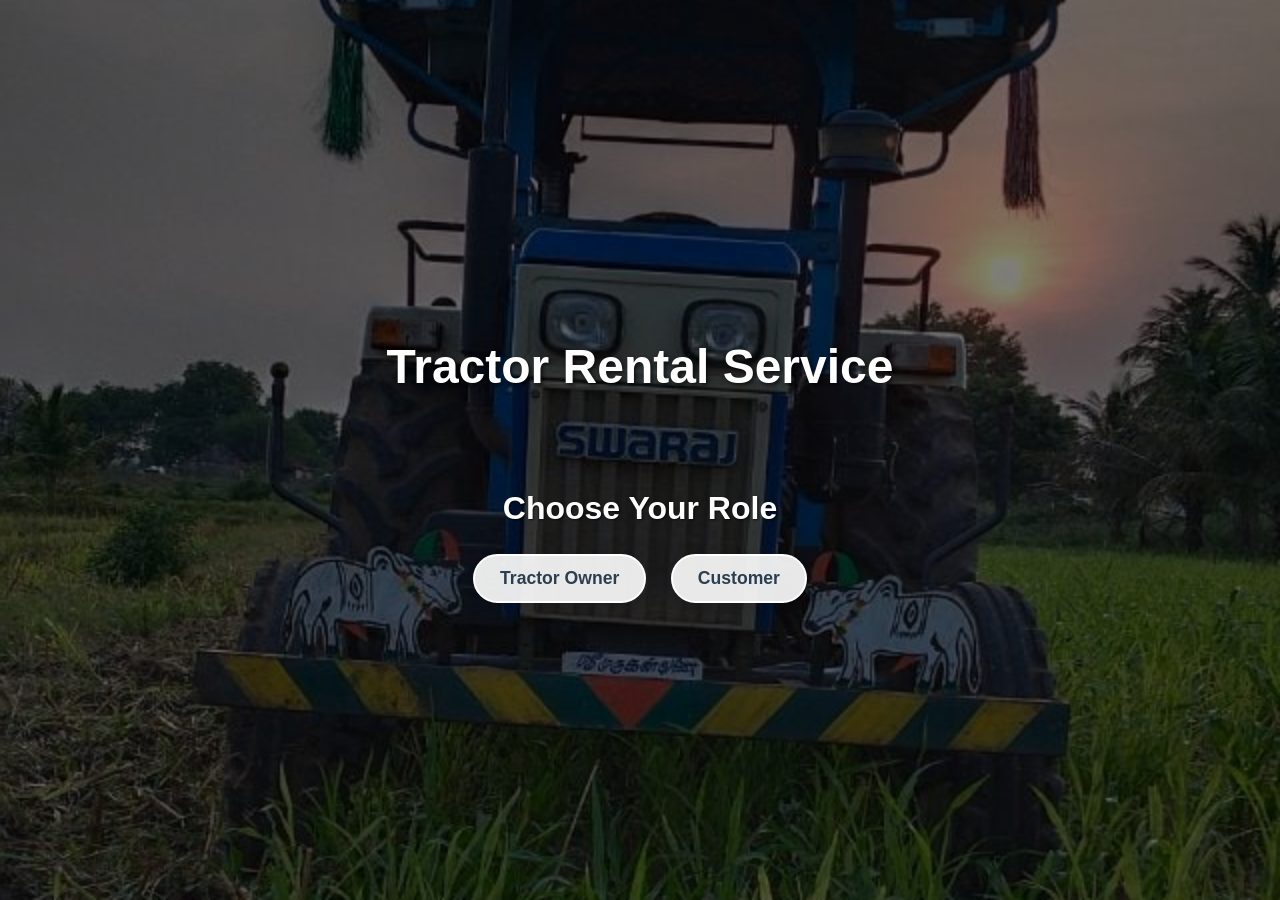
<file: index.html>
<!DOCTYPE html>
<html lang="en">
<head>
  <meta charset="UTF-8" />
  <meta name="viewport" content="width=device-width, initial-scale=1" />
  <title>Tractor Rental Service</title>
  <link rel="stylesheet" href="styles.css" />
  <link rel="stylesheet" href="https://cdnjs.cloudflare.com/ajax/libs/font-awesome/6.0.0/css/all.min.css">
</head>
<body>
  <div class="hero-section">
    <div class="hero-overlay">
      <h1>Tractor Rental Service</h1>
      <div id="role-selection">
        <h2>Choose Your Role</h2>
        <button onclick="window.location.href='owner-login.html'">Tractor Owner</button>
        <button onclick="window.location.href='customer-login.html'">Customer</button>
      </div>
    </div>
  </div>

  <!-- Owner Login Section -->
  <div id="owner-login-section" class="hidden card">
    <div class="card-header">
      <h2><i class="fas fa-key"></i> Owner Login</h2>
      <p class="subtitle">Enter your credentials to access the owner panel</p>
    </div>
    <div class="card-body">
      <form id="owner-login-form">
        <div class="input-group">
          <i class="fas fa-user"></i>
          <input type="text" id="owner-username" placeholder="Username" required />
        </div>
        <div class="input-group">
          <i class="fas fa-lock"></i>
          <input type="password" id="owner-password" placeholder="Password" required />
        </div>
        <button type="submit" class="login-btn"><i class="fas fa-sign-in-alt"></i> Login</button>
      </form>
      <div id="owner-login-error" class="error"></div>
      <button onclick="goBackToRoleSelection()" class="back-btn"><i class="fas fa-arrow-left"></i> Back</button>
    </div>
  </div>

  <!-- Owner Section -->
  <div id="owner-section" class="hidden card">
    <div class="card-header">
      <h2><i class="fas fa-cogs"></i> Tractor Owner Panel</h2>
      <p class="subtitle">Manage customers and work entries</p>
    </div>
    <div class="card-body">
      <div class="action-buttons">
        <button onclick="showOwnerTab('view-customers')" class="action-btn">
          <i class="fas fa-users"></i>
          <span>View Customer Details</span>
        </button>
        <button onclick="showOwnerTab('log-work')" class="action-btn">
          <i class="fas fa-plus-circle"></i>
          <span>Enter Work Details</span>
        </button>
        <button onclick="showOwnerTab('create-account')" class="action-btn">
          <i class="fas fa-user-plus"></i>
          <span>Create Customer Account</span>
        </button>
      </div>
      <div id="owner-panel-content"></div>
      <button onclick="logout()" class="logout-btn"><i class="fas fa-sign-out-alt"></i> Logout</button>
    </div>
  </div>

  <!-- Customer Section -->
  <div id="customer-section" class="hidden">
    <div id="customer-login-form" class="card">
      <div class="card-header">
        <h2><i class="fas fa-user-circle"></i> Customer Login</h2>
        <p class="subtitle">Access your work details and account</p>
      </div>
      <div class="card-body">
        <form>
          <div class="input-group">
            <i class="fas fa-user"></i>
            <input type="text" id="customer-username" placeholder="Username" required />
          </div>
          <div class="input-group">
            <i class="fas fa-lock"></i>
            <input type="password" id="customer-password" placeholder="Password" required />
          </div>
          <button type="submit" class="login-btn"><i class="fas fa-sign-in-alt"></i> Login</button>
        </form>
        <div id="customer-login-error" class="error"></div>
      </div>
    </div>
    <div id="customer-dashboard" class="hidden card">
      <div class="card-header">
        <h2><i class="fas fa-tachometer-alt"></i> Customer Dashboard</h2>
        <p class="subtitle">View your work history and account details</p>
      </div>
      <div class="card-body">
        <div id="customer-about" class="info-card">
          <h3><i class="fas fa-info-circle"></i> <span data-i18n="about">About Owner</span></h3>
          <div class="info-content">
            <p><i class="fas fa-map-marker-alt"></i> <strong data-i18n="district">District:</strong> Namakkal</p>
            <p><i class="fas fa-map-pin"></i> <strong data-i18n="place">Place:</strong> Maanikkavellur</p>
            <p><i class="fas fa-user-tie"></i> <strong data-i18n="ownerName">Owner Name:</strong> Srithar. K</p>
            <p><i class="fas fa-phone"></i> <strong data-i18n="contactNumbers">Contact Numbers:</strong></p>
            <ul>
              <li>9786252908 (Srithar)</li>
              <li>8489337908 (Manoj Kumar)</li>
              <li>6374960431 (Rithish Kumar)</li>
            </ul>
          </div>
        </div>
        <div class="language-selector">
          <label for="language-select"><i class="fas fa-globe"></i> <span data-i18n="selectLanguage">Select Language:</span></label>
          <select id="language-select">
            <option value="en">English</option>
            <option value="ta">தமிழ்</option>
          </select>
        </div>
        <h3 id="work-details-title" class="section-title"><i class="fas fa-list"></i> <span data-i18n="yourWorkDetails">Your Work Details</span></h3>
        <div class="table-container">
          <table id="work-table" class="modern-table">
            <thead>
              <tr>
                <th data-i18n="date">Date</th>
                <th data-i18n="type">Type</th>
                <th data-i18n="time">Total Time</th>
                <th data-i18n="amount">Amount</th>
                <th data-i18n="paid">Paid</th>
                <th data-i18n="balance">Balance</th>
              </tr>
            </thead>
            <tbody></tbody>
            <tfoot>
              <tr class="total-row">
                <td colspan="5" style="text-align:right;"><strong data-i18n="total">Total</strong></td>
                <td id="total-balance">₹0.00</td>
              </tr>
            </tfoot>
          </table>
        </div>
        <button onclick="logout()" id="logout-btn" class="logout-btn"><i class="fas fa-sign-out-alt"></i> <span data-i18n="logout">Logout</span></button>
      </div>
    </div>
  </div>
  <!-- Loading Spinner -->
  <div id="loading-spinner" class="hidden" style="position: fixed; top: 50%; left: 50%; transform: translate(-50%, -50%); z-index: 1000;">
    <div style="border: 4px solid #f3f3f3; border-top: 4px solid #3498db; border-radius: 50%; width: 40px; height: 40px; animation: spin 1s linear infinite;"></div>
  </div>
  <script src="app.js"></script>
</body>
</html>
</file>
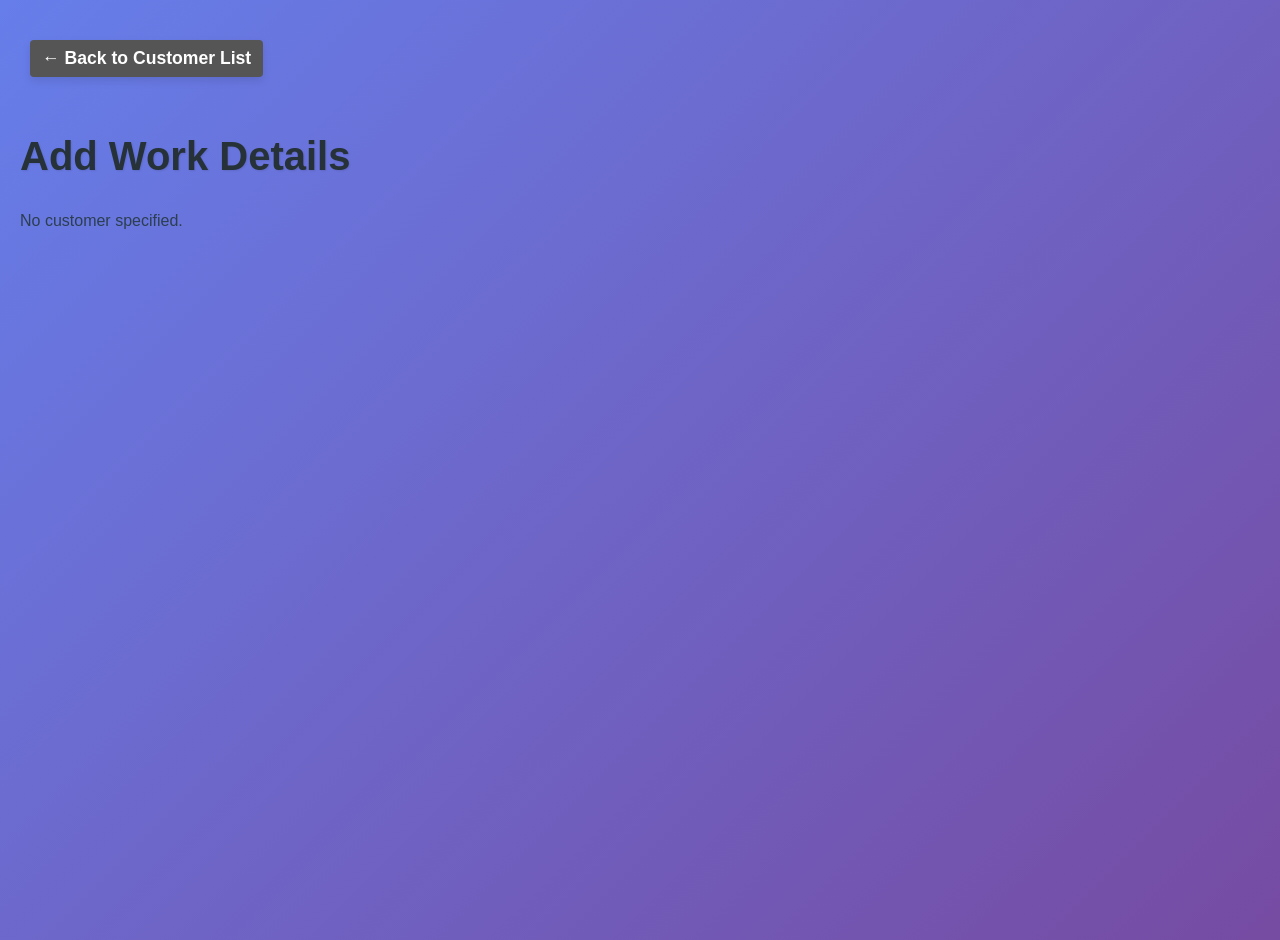
<file: add-work.html>
<!DOCTYPE html>
<html lang="en">
<head>
  <meta charset="UTF-8" />
  <meta name="viewport" content="width=device-width, initial-scale=1" />
  <title>Add Work Details</title>
  <link rel="stylesheet" href="styles.css" />
  <style>
    body { padding: 20px; }
    h1 { color: #263238; }
    form {
      max-width: 500px; background: white; padding: 20px; border-radius: 8px;
      box-shadow: 0 0 10px rgba(0,0,0,0.1);
    }
    label { display: block; margin-top: 12px; font-weight: bold; }
    input { width: 100%; padding: 8px; margin-top: 4px; box-sizing: border-box; }
    button {
      margin-top: 20px; padding: 10px 20px; background: #2e7d32; border: none; color: white; border-radius: 4px; cursor: pointer;
    }
    button:hover { background: #388e3c; }
    #back-button { margin-bottom: 20px; background: #555; color: white; border: none; padding: 8px 12px; cursor: pointer; border-radius: 4px; }
    .message { margin-top: 16px; font-weight: bold; }
    .error { color: red; }
    .success { color: green; }
  </style>
</head>
<body>
  <button id="back-button" onclick="goBack()">← Back to Customer List</button>
  <h1>Add Work Details</h1>

  <div id="customer-info"></div>

  <form id="work-form">
    <label for="date">Date</label>
    <input type="date" id="date" required /><br />
    
    <label for="cultivator">Type of Cultivator</label>
    <input type="text" id="cultivator" list="cultivator-list" placeholder="Enter cultivator type" required />
    <datalist id="cultivator-list"></datalist><br />
    
    <label for="totaltime">Total Time (hours.minutes)</label>
    <input type="text" id="totaltime" placeholder="e.g., 1.05 for 1 hour 5 minutes" required /><br />
    
    <label for="rate">Amount per Hour (₹)</label>
    <input type="number" id="rate" min="0" step="0.01" required /><br />
    
    <button type="submit">Add Work</button>
  </form>
  <div id="message" class="message"></div>
  <script>
    function goBack() {
      window.location.href = 'owner-panel.html';
    }
    
    function getQueryParam(param) {
      const urlParams = new URLSearchParams(window.location.search);
      return urlParams.get(param);
    }
    
    function loadCustomer(username) {
      const users = JSON.parse(localStorage.getItem('tractor_users')) || [];
      const user = users.find(u => u.username === username);
      if (!user) {
        document.getElementById('customer-info').innerText = 'Customer not found.';
        document.getElementById('work-form').style.display = 'none';
        return null;
      }
      document.getElementById('customer-info').innerHTML = `
        <p><strong>Customer:</strong> ${user.name} (${user.username})</p>
      `;
      return user;
    }
    
    function showMessage(message, isError) {
      const msgDiv = document.getElementById('message');
      msgDiv.innerText = message;
      msgDiv.classList.toggle('error', isError);
      msgDiv.classList.toggle('success', !isError);
    }
    
    // Populate cultivator datalist with history
    const workEntries = JSON.parse(localStorage.getItem('work_entries')) || [];
    const uniqueCultivators = [...new Set(workEntries.map(entry => entry.cultivator))];
    const cultivatorDatalist = document.getElementById('cultivator-list');
    cultivatorDatalist.innerHTML = uniqueCultivators.map(type => `<option value="${type}">`).join('');
    
    document.getElementById('work-form').addEventListener('submit', function(e) {
      e.preventDefault();
      const username = getQueryParam('username');
      if (!username) return;
      
      const date = document.getElementById('date').value;
      const cultivator = document.getElementById('cultivator').value.trim();
      const totaltimeStr = document.getElementById('totaltime').value.trim();
      const rate = parseFloat(document.getElementById('rate').value);
      
      if (!date || !cultivator || !totaltimeStr || isNaN(rate) || rate < 0) {
        showMessage('Please fill in all fields correctly.', true);
        return;
      }
      
      // Parse time as hours.minutes format
      let totaltime;
      if (totaltimeStr.includes('.')) {
        const parts = totaltimeStr.split('.');
        if (parts.length === 2 && parts[0] && parts[1]) {
          const hours = parseInt(parts[0], 10);
          const minutes = parseInt(parts[1], 10);
          if (isNaN(hours) || isNaN(minutes) || hours < 0 || minutes < 0 || minutes >= 60) {
            showMessage('Please enter valid time in hours.minutes format (e.g., 1.05 for 1 hour 5 minutes).', true);
            return;
          }
          totaltime = hours + minutes / 60;
        } else {
          showMessage('Please enter valid time in hours.minutes format (e.g., 1.05 for 1 hour 5 minutes).', true);
          return;
        }
      } else {
        const hours = parseInt(totaltimeStr, 10);
        if (isNaN(hours) || hours < 0) {
          showMessage('Please enter valid time in hours.minutes format (e.g., 1.05 for 1 hour 5 minutes).', true);
          return;
        }
        totaltime = hours;
      }
      
      if (totaltime <= 0) {
        showMessage('Please enter valid time greater than 0.', true);
        return;
      }
      
      let amount = +(totaltime * rate).toFixed(2);
      // Round to nearest 50 rupees
      amount = Math.round(amount / 50) * 50;
      
      let workEntries = JSON.parse(localStorage.getItem('work_entries')) || [];
      workEntries.push({
        username,
        date,
        cultivator,
        time: totaltime,
        timeStr: totaltimeStr,
        rate: rate,
        amount,
        paid: 0
      });
      
      localStorage.setItem('work_entries', JSON.stringify(workEntries));
      showMessage('Work entry added successfully.', false);
      document.getElementById('work-form').reset();
    });
    
    const username = getQueryParam('username');
    if (!username) {
      document.getElementById('customer-info').innerText = 'No customer specified.';
      document.getElementById('work-form').style.display = 'none';
    } else {
      loadCustomer(username);
    }
  </script>
</body>
</html>
</file>
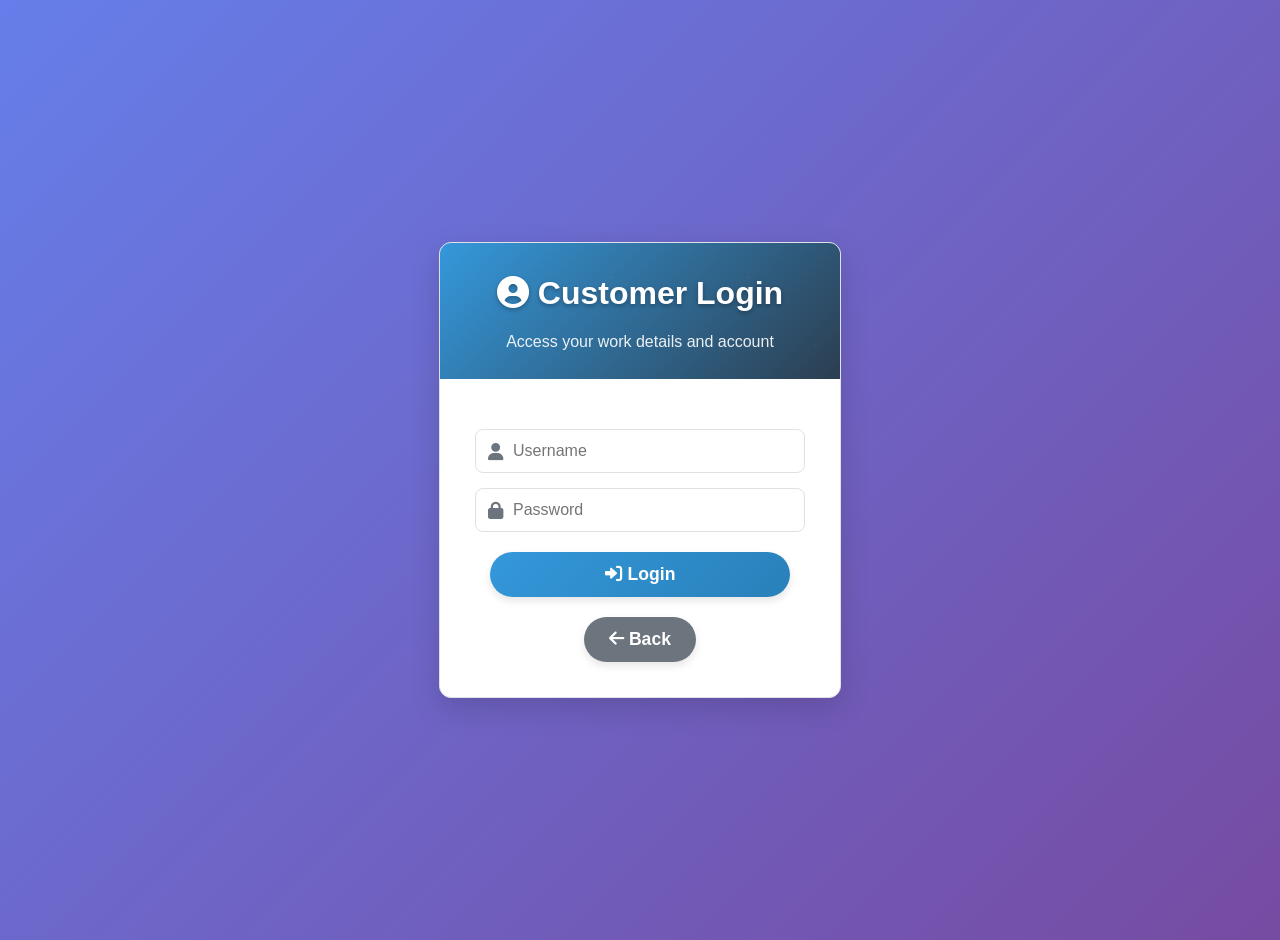
<file: customer-login.html>
<!DOCTYPE html>
<html lang="en">
<head>
  <meta charset="UTF-8" />
  <meta name="viewport" content="width=device-width, initial-scale=1" />
  <title>Customer Login - Tractor Rental Service</title>
  <link rel="stylesheet" href="styles.css" />
  <link rel="stylesheet" href="https://cdnjs.cloudflare.com/ajax/libs/font-awesome/6.0.0/css/all.min.css">
  <style>
    body {
      display: flex;
      align-items: center;
      justify-content: center;
      min-height: 100vh;
      padding: 20px;
    }
    .login-card {
      max-width: 400px;
      width: 100%;
    }
  </style>
</head>
<body>
  <div class="card login-card">
    <div class="card-header">
      <h2><i class="fas fa-user-circle"></i> Customer Login</h2>
      <p class="subtitle">Access your work details and account</p>
    </div>
    <div class="card-body">
      <form id="customer-login-form">
        <div class="input-group">
          <i class="fas fa-user"></i>
          <input type="text" id="customer-username" placeholder="Username" required />
        </div>
        <div class="input-group">
          <i class="fas fa-lock"></i>
          <input type="password" id="customer-password" placeholder="Password" required />
        </div>
        <button type="submit" class="login-btn"><i class="fas fa-sign-in-alt"></i> Login</button>
      </form>
      <div id="customer-login-error" class="error" style="text-align: center;"></div>
      <button onclick="window.location.href='index.html'" class="back-btn" style="display: block; margin: 20px auto 0;"><i class="fas fa-arrow-left"></i> Back</button>
    </div>
  </div>
  <script>
    document.getElementById('customer-login-form').onsubmit = function(e) {
      e.preventDefault();
      const username = document.getElementById('customer-username').value.trim();
      const password = document.getElementById('customer-password').value;
      let users = JSON.parse(localStorage.getItem('tractor_users')) || [];
      const customer = users.find(u => u.username === username && u.password === password);
      if (!customer) {
        document.getElementById('customer-login-error').innerText = 'Login failed. Invalid username or password.';
        return;
      }
      sessionStorage.setItem('customer_username', username);
      sessionStorage.setItem('language', 'en');
      window.location.href = 'customer-panel.html';
    };
  </script>
</body>
</html>
</file>
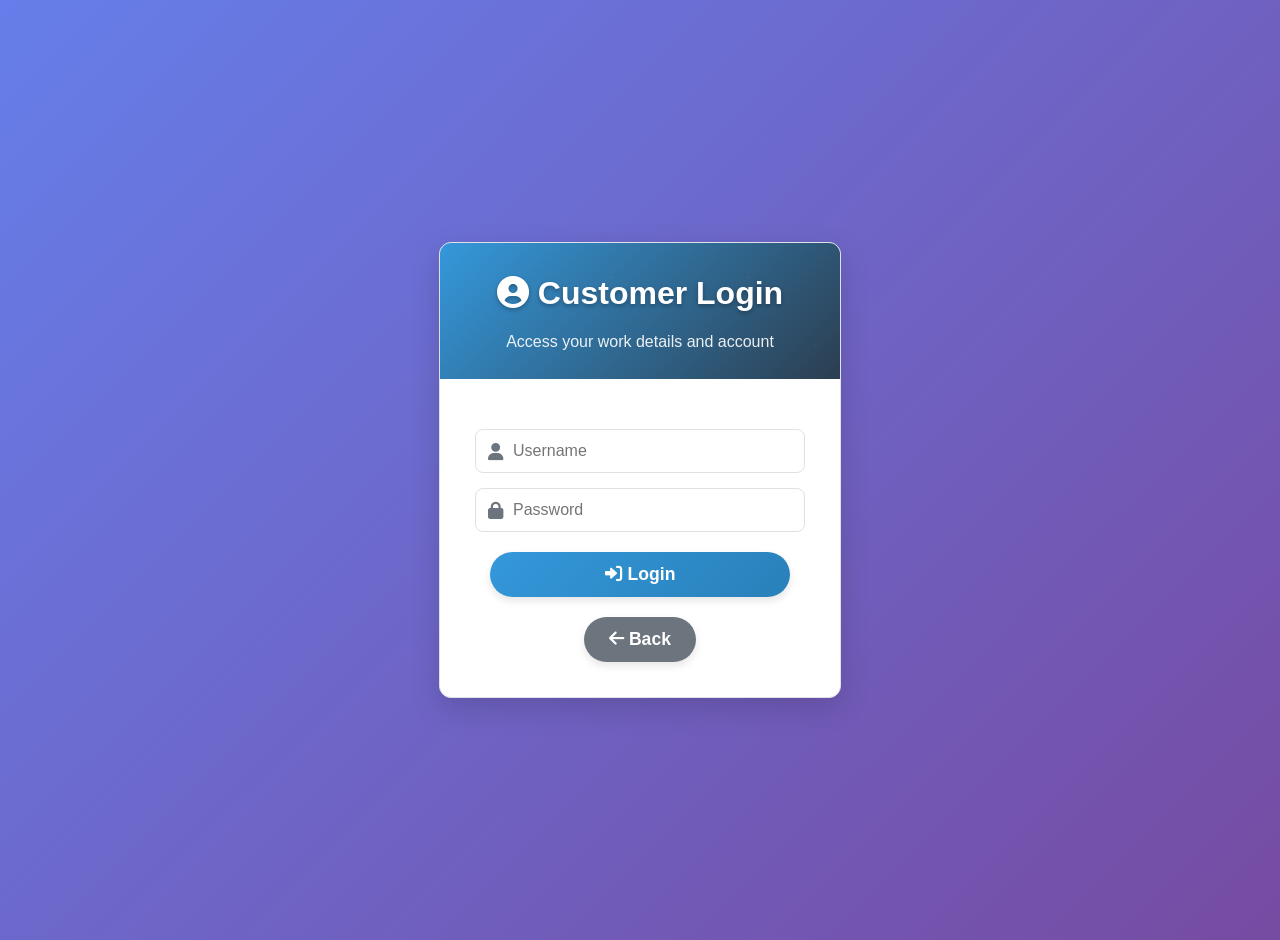
<file: customer-panel.html>
<!DOCTYPE html>
<html lang="en">
<head>
  <meta charset="UTF-8" />
  <meta name="viewport" content="width=device-width, initial-scale=1" />
  <title>Customer Dashboard - Tractor Rental Service</title>
  <link rel="stylesheet" href="styles.css" />
  <link rel="stylesheet" href="https://cdnjs.cloudflare.com/ajax/libs/font-awesome/6.0.0/css/all.min.css">
  <style>
    body {
      min-height: 100vh;
      padding: 20px;
      background: linear-gradient(135deg, #667eea 0%, #764ba2 100%);
    }
    .dashboard-container {
      max-width: 1000px;
      margin: 0 auto;
    }
    .dashboard-header {
      background: linear-gradient(135deg, #2c3e50, #34495e);
      color: white;
      padding: 20px 30px;
      border-radius: 16px 16px 0 0;
      display: flex;
      justify-content: space-between;
      align-items: center;
      box-shadow: 0 4px 15px rgba(0, 0, 0, 0.2);
    }
    .dashboard-header h1 {
      color: white;
      margin: 0;
      font-size: 1.8rem;
    }
    .dashboard-content {
      background: white;
      padding: 30px;
      border-radius: 0 0 16px 16px;
      box-shadow: 0 10px 40px rgba(0, 0, 0, 0.3);
    }
    .info-card {
      background: linear-gradient(135deg, #f8f9fa, #e9ecef);
      border-radius: 16px;
      padding: 25px;
      margin-bottom: 25px;
      border: none;
      box-shadow: 0 4px 15px rgba(0, 0, 0, 0.1);
    }
    .info-card h3 {
      margin-top: 0;
      margin-bottom: 20px;
      display: flex;
      align-items: center;
      gap: 12px;
      color: #2c3e50;
      font-size: 1.3rem;
    }
    .info-card p {
      margin: 12px 0;
      display: flex;
      align-items: center;
      gap: 10px;
      color: #495057;
    }
    .info-card ul {
      margin: 10px 0;
      padding-left: 25px;
    }
    .info-card li {
      margin: 10px 0;
      color: #495057;
    }
    .contact-card {
      display: flex;
      gap: 15px;
      flex-wrap: wrap;
      margin-top: 15px;
    }
    .contact-item {
      background: white;
      padding: 10px 15px;
      border-radius: 8px;
      box-shadow: 0 2px 8px rgba(0, 0, 0, 0.1);
      display: flex;
      align-items: center;
      gap: 8px;
    }
    .language-selector {
      display: flex;
      align-items: center;
      gap: 15px;
      margin: 25px 0;
      padding: 20px;
      background: linear-gradient(135deg, #2c3e50, #34495e);
      border-radius: 12px;
    }
    .language-selector label {
      color: white;
      font-weight: 600;
      display: flex;
      align-items: center;
      gap: 10px;
    }
    .language-selector select {
      width: auto;
      min-width: 150px;
      padding: 10px 15px;
      border-radius: 8px;
      border: 2px solid #3498db;
      background: white;
      color: #2c3e50;
      font-weight: 600;
      cursor: pointer;
    }
    .table-container {
      overflow-x: auto;
      margin-top: 25px;
    }
    /* Modern Table Styling */
    #work-table {
      width: 100%;
      min-width: 600px;
      border-collapse: separate;
      border-spacing: 0;
      background: white;
      border-radius: 16px;
      overflow: hidden;
      box-shadow: 0 8px 25px rgba(0, 0, 0, 0.15);
    }
    #work-table th {
      background: linear-gradient(135deg, #2c3e50, #34495e);
      color: white;
      font-weight: 600;
      padding: 16px 14px;
      text-align: center;
      text-transform: uppercase;
      font-size: 0.8rem;
      letter-spacing: 0.5px;
      border: none;
    }
    #work-table th:first-child {
      border-top-left-radius: 16px;
    }
    #work-table th:last-child {
      border-top-right-radius: 16px;
    }
    #work-table td {
      padding: 16px 14px;
      text-align: center;
      border-bottom: 1px solid #ecf0f1;
      transition: all 0.2s;
    }
    #work-table tbody tr:hover {
      background: linear-gradient(135deg, #f8f9fa, #e9ecef);
      transform: scale(1.01);
    }
    #work-table tbody tr:last-child td {
      border-bottom: none;
    }
    /* Amount styling */
    .amount {
      font-weight: 700;
      font-family: 'Segoe UI', Tahoma, Geneva, Verdana, sans-serif;
    }
    .amount-paid {
      color: #27ae60;
    }
    .amount-balance {
      color: #e74c3c;
    }
    /* Total row */
    .total-row {
      background: linear-gradient(135deg, #3498db, #2980b9);
      color: white;
      font-weight: bold;
    }
    .total-row td {
      padding: 18px 14px;
      font-size: 1.1rem;
    }
    /* Customer name display */
    .customer-name-display {
      margin-top: 15px;
      font-weight: 700;
      font-size: 1.6rem;
      color: #2c3e50;
      background: linear-gradient(135deg, #3498db, #2980b9);
      -webkit-background-clip: text;
      -webkit-text-fill-color: transparent;
      background-clip: text;
    }
    /* Empty state */
    .empty-state {
      text-align: center;
      padding: 50px 20px;
      color: #95a5a6;
    }
    .empty-state i {
      font-size: 4rem;
      margin-bottom: 20px;
      color: #bdc3c7;
    }
    /* Section title */
    .section-title {
      display: flex;
      align-items: center;
      gap: 12px;
      margin-bottom: 20px;
      color: #2c3e50;
      font-size: 1.4rem;
    }
    /* Responsive */
    @media (max-width: 768px) {
      .dashboard-content {
        padding: 15px;
      }
      .contact-card {
        flex-direction: column;
      }
    }
  </style>
</head>
<body>
  <div class="dashboard-container">
    <div class="dashboard-header">
      <h1><i class="fas fa-tachometer-alt"></i> Customer Dashboard</h1>
      <button onclick="logout()" class="logout-btn"><i class="fas fa-sign-out-alt"></i> Logout</button>
    </div>
    <div class="dashboard-content">
      <div class="info-card">
        <h3><i class="fas fa-info-circle"></i> <span data-i18n="about">About Owner</span></h3>
        <div class="info-content">
          <p><i class="fas fa-map-marker-alt" style="color: #3498db;"></i> <strong data-i18n="district">District:</strong> Namakkal</p>
          <p><i class="fas fa-map-pin" style="color: #3498db;"></i> <strong data-i18n="place">Place:</strong> Maanikkavellur</p>
          <p><i class="fas fa-user-tie" style="color: #3498db;"></i> <strong data-i18n="ownerName">Owner Name:</strong> Srithar. K</p>
          <p><i class="fas fa-phone" style="color: #3498db;"></i> <strong data-i18n="contactNumbers">Contact Numbers:</strong></p>
          <div class="contact-card">
            <div class="contact-item"><i class="fas fa-phone"></i> 9786252908 (Srithar)</div>
            <div class="contact-item"><i class="fas fa-phone"></i> 8489337908 (Manoj Kumar)</div>
            <div class="contact-item"><i class="fas fa-phone"></i> 6374960431 (Rithish Kumar)</div>
          </div>
        </div>
        <div id="customer-name-display" class="customer-name-display"></div>
      </div>
      
      <div class="language-selector">
        <label for="language-select"><i class="fas fa-globe"></i> <span data-i18n="selectLanguage">Select Language:</span></label>
        <select id="language-select">
          <option value="en">English</option>
          <option value="ta">தமிழ்</option>
        </select>
      </div>
      
      <h3 class="section-title" id="work-details-title"><i class="fas fa-list"></i> <span data-i18n="yourWorkDetails">Your Work Details</span></h3>
      <div class="table-container">
        <table id="work-table">
          <thead>
            <tr>
              <th data-i18n="date">Date</th>
              <th data-i18n="type">Type</th>
              <th data-i18n="time">Total Time</th>
              <th data-i18n="amount">Amount</th>
              <th data-i18n="paid">Paid</th>
              <th data-i18n="balance">Balance</th>
            </tr>
          </thead>
          <tbody></tbody>
          <tfoot>
            <tr class="total-row">
              <td colspan="5" style="text-align:right;"><strong data-i18n="total">Total</strong></td>
              <td id="total-balance">₹0.00</td>
            </tr>
          </tfoot>
        </table>
      </div>
    </div>
  </div>

  <script src="app.js"></script>
  <script>
    // Translations object
    const panelTranslations = {
      en: {
        about: "About Owner", district: "District:", place: "Place:",
        ownerName: "Owner Name:", contactNumbers: "Contact Numbers:",
        selectLanguage: "Select Language:", yourWorkDetails: "Your Work Details",
        date: "Date", type: "Type", time: "Total Time", amount: "Amount", paid: "Paid", balance: "Balance", total: "Total", logout: "Logout",
        noWork: "No work entries found"
      },
      ta: {
        about: "உரிமையாளர் விவரங்கள்", district: "மாவட்டம்:", place: "இடம்:",
        ownerName: "சொந்தக்காரர் பெயர்:", contactNumbers: "தொடர்பு எண்கள்:",
        selectLanguage: "மொழியைத் தேர்வுசெய்க:", yourWorkDetails: "உங்கள் வேலை விவரங்கள்",
        date: "தேதி", type: "வகை", time: "மொத்த நேரம்", amount: "தொகை", paid: "கொடுத்தது", balance: "மீதம்", total: "மொத்தம்", logout: "வெளியேறு",
        noWork: "வேலை பதிவுகள் இல்லை"
      }
    };

    // Run immediately when script loads
    (function initCustomerPanel() {
      const username = sessionStorage.getItem('customer_username');
      if (!username) {
        window.location.href = 'customer-login.html';
        return;
      }
      
      // Set up logout button
      const logoutBtn = document.querySelector('.logout-btn');
      if (logoutBtn) {
        logoutBtn.onclick = function() {
          sessionStorage.removeItem('customer_username');
          sessionStorage.removeItem('language');
          window.location.href = 'index.html';
        };
      }
      
      // Set up language selector
      const langSelect = document.getElementById('language-select');
      if (langSelect) {
        const currentLang = sessionStorage.getItem('language') || 'en';
        langSelect.value = currentLang;
        langSelect.onchange = function() {
          sessionStorage.setItem('language', this.value);
          updatePanelTranslations();
          loadPanelCustomerData();
        };
      }
      
      // Initial load
      updatePanelTranslations();
      loadPanelCustomerData();
    })();

    function getPanelLanguage() {
      return sessionStorage.getItem('language') || 'en';
    }

    function updatePanelTranslations() {
      const lang = getPanelLanguage();
      const translations = panelTranslations;
      
      // Update elements with data-i18n attribute
      document.querySelectorAll('[data-i18n]').forEach(el => {
        const key = el.getAttribute('data-i18n');
        if (translations[lang] && translations[lang][key]) {
          el.textContent = translations[lang][key];
        }
      });
      
      // Update table headers
      const headersMap = { 1: 'date', 2: 'type', 3: 'time', 4: 'amount', 5: 'paid', 6: 'balance' };
      const theadCells = document.querySelectorAll('#work-table thead th');
      theadCells.forEach((th, idx) => {
        const key = headersMap[idx + 1];
        if (key && translations[lang] && translations[lang][key]) {
          th.textContent = translations[lang][key];
        }
      });
      
      // Update total label
      const totalCell = document.querySelector('#work-table tfoot tr td strong');
      if (totalCell && translations[lang] && translations[lang]['total']) {
        totalCell.textContent = translations[lang]['total'];
      }
    }

    function formatPanelTimeDecimal(float) {
      float = parseFloat(float);
      if (isNaN(float)) return "";
      let h = Math.floor(float);
      let decimal = float - h;
      let m = Math.round(decimal * 10);
      return m === 0 ? `${h}` : `${h}.${m.toString().padStart(2,'0')}`;
    }

    function loadPanelCustomerData() {
      const username = sessionStorage.getItem('customer_username');
      if (!username) return;
      
      // Load customer name
      let users = JSON.parse(localStorage.getItem('tractor_users')) || [];
      let customer = users.find(u => u.username === username);
      if (customer) {
        document.getElementById('customer-name-display').textContent = `Customer Name: ${customer.name}`;
      }
      
      // Load work entries
      let workEntries = JSON.parse(localStorage.getItem("work_entries")) || [];
      let userEntries = workEntries.filter(e => e.username === username);
      let tbody = document.querySelector("#work-table tbody");
      tbody.innerHTML = "";
      let totalBalance = 0;
      
      if (userEntries.length === 0) {
        const lang = getPanelLanguage();
        tbody.innerHTML = `
          <tr>
            <td colspan="6">
              <div class="empty-state">
                <i class="fas fa-inbox"></i>
                <p>${panelTranslations[lang].noWork || 'No work entries found'}</p>
              </div>
            </td>
          </tr>
        `;
      } else {
        userEntries.forEach(entry => {
          const balance = entry.amount - entry.paid;
          totalBalance += balance;
          tbody.innerHTML += `
            <tr>
              <td>${entry.date}</td>
              <td><strong>${entry.cultivator}</strong></td>
              <td>${entry.timeStr || formatPanelTimeDecimal(entry.time)} hrs</td>
              <td class="amount">₹${entry.amount.toFixed(2)}</td>
              <td class="amount amount-paid">₹${entry.paid.toFixed(2)}</td>
              <td class="amount amount-balance">₹${balance.toFixed(2)}</td>
            </tr>
          `;
        });
      }
      
      document.getElementById("total-balance").innerText = `₹${totalBalance.toFixed(2)}`;
    }
  </script>
</body>
</html>
</file>
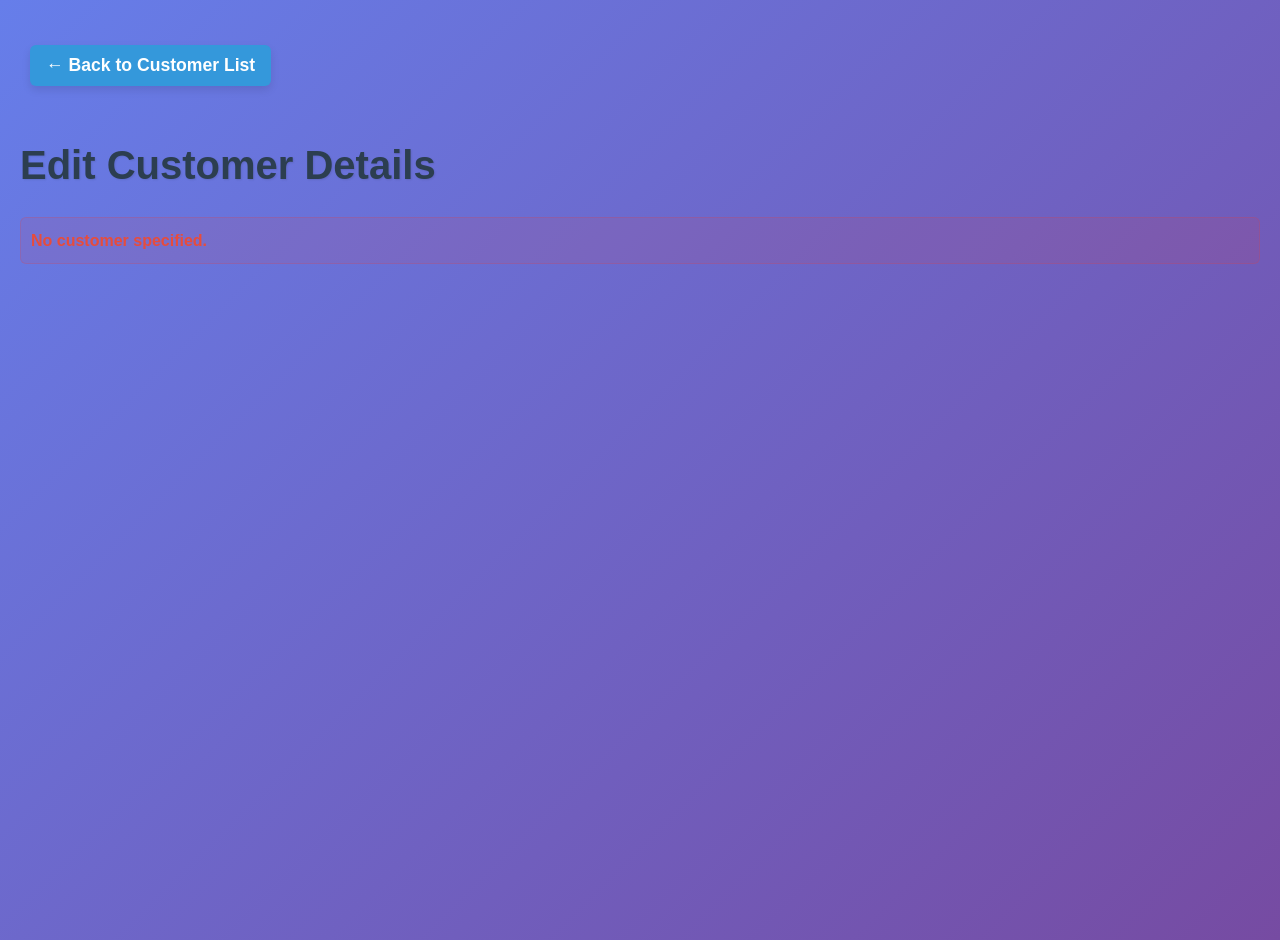
<file: edit-customer.html>
<!DOCTYPE html>
<html lang="en">
<head>
  <meta charset="UTF-8" />
  <meta name="viewport" content="width=device-width, initial-scale=1" />
  <title>Edit Customer</title>
  <link rel="stylesheet" href="styles.css" />
  <style>
    body { padding: 20px; }
    h1 { color: var(--text-color); }
    form {
      max-width: 400px; background: var(--card-bg); padding: 30px; border-radius: var(--border-radius);
      box-shadow: 0 10px 30px var(--shadow-lg); border: 1px solid var(--table-border);
    }
    label { display: block; margin-top: 15px; font-weight: bold; color: var(--text-color); }
    input { width: 100%; padding: 12px; margin-top: 6px; box-sizing: border-box; border: 1px solid var(--input-border); border-radius: 6px; background: var(--input-bg); color: var(--text-color); }
    input:focus { border-color: var(--input-focus); box-shadow: 0 0 5px rgba(49, 130, 206, 0.3); }
    button {
      margin-top: 25px; padding: 12px 24px; background: var(--button-bg); border: none; color: white; border-radius: 6px; cursor: pointer; font-weight: bold; transition: all 0.3s ease;
    }
    button:hover { background: var(--button-hover); transform: translateY(-2px); box-shadow: 0 4px 12px var(--shadow); }
    #back-button { margin-bottom: 20px; background: var(--secondary-color); color: white; border: none; padding: 10px 16px; cursor: pointer; border-radius: 6px; font-weight: bold; }
    #back-button:hover { background: var(--primary-color); }
    .message { margin-top: 20px; font-weight: bold; padding: 10px; border-radius: 6px; }
    .error { color: var(--error-color); background: rgba(229, 62, 62, 0.1); border: 1px solid rgba(229, 62, 62, 0.2); }
    .success { color: var(--success-color); background: rgba(56, 161, 105, 0.1); border: 1px solid rgba(56, 161, 105, 0.2); }
  </style>
</head>
<body>
  <button id="back-button" onclick="goBack()">← Back to Customer List</button>
  <h1>Edit Customer Details</h1>
  <form id="edit-form">
    <label for="username">Username</label>
    <input type="text" id="username" name="username" required />
    <label for="password">Password</label>
    <input type="password" id="password" name="password" placeholder="Leave blank to keep unchanged" />
    <label for="name">Name</label>
    <input type="text" id="name" name="name" required />
    <label for="nickname">Nickname</label>
    <input type="text" id="nickname" name="nickname" />
    <button type="submit">Save Changes</button>
  </form>
  <div id="message" class="message"></div>
  <script>
    function goBack() {
      window.location.href = 'owner-panel.html';
    }
    function getQueryParam(param) {
      const urlParams = new URLSearchParams(window.location.search);
      return urlParams.get(param);
    }
    function loadCustomer(username) {
      const users = JSON.parse(localStorage.getItem('tractor_users')) || [];
      const user = users.find(u => u.username === username);
      if (!user) {
        document.getElementById('message').innerText = 'Customer not found.';
        document.getElementById('message').classList.add('error');
        document.getElementById('edit-form').style.display = 'none';
        return null;
      }
      document.getElementById('username').value = user.username;
      document.getElementById('password').value = '';
      document.getElementById('name').value = user.name;
      document.getElementById('nickname').value = user.nickname || '';
      return user;
    }
    function showMessage(message, isError) {
      const msgDiv = document.getElementById('message');
      msgDiv.innerText = message;
      msgDiv.classList.toggle('error', isError);
      msgDiv.classList.toggle('success', !isError);
    }
    document.getElementById('edit-form').addEventListener('submit', function(e) {
      e.preventDefault();
      let originalUsername = getQueryParam('username');
      if (!originalUsername) return;
      let newUsername = document.getElementById('username').value.trim();
      let newPassword = document.getElementById('password').value;
      let newName = document.getElementById('name').value.trim();
      let newNickname = document.getElementById('nickname').value.trim();
      if (!newUsername || !newName) {
        showMessage('Username and Name are required.', true);
        return;
      }
      let users = JSON.parse(localStorage.getItem('tractor_users')) || [];
      let userIndex = users.findIndex(u => u.username === originalUsername);
      if (userIndex === -1) {
        showMessage('Original customer not found.', true);
        return;
      }
      if (newUsername !== originalUsername && users.some(u => u.username === newUsername)) {
        showMessage('Username already taken by another customer.', true);
        return;
      }
      // Update user info
      users[userIndex].username = newUsername;
      if (newPassword.trim() !== '') {
        users[userIndex].password = newPassword;
      }
      users[userIndex].name = newName;
      users[userIndex].nickname = newNickname || '';
      localStorage.setItem('tractor_users', JSON.stringify(users));
      // Update username in work entries
      let workEntries = JSON.parse(localStorage.getItem('work_entries')) || [];
      workEntries.forEach(entry => {
        if (entry.username === originalUsername) {
          entry.username = newUsername;
        }
      });
      localStorage.setItem('work_entries', JSON.stringify(workEntries));
      showMessage('Customer details updated successfully.', false);
    });
    const username = getQueryParam('username');
    if (!username) {
      document.getElementById('message').innerText = 'No customer specified.';
      document.getElementById('message').classList.add('error');
      document.getElementById('edit-form').style.display = 'none';
    } else {
      loadCustomer(username);
    }
  </script>
</body>
</html>
</file>
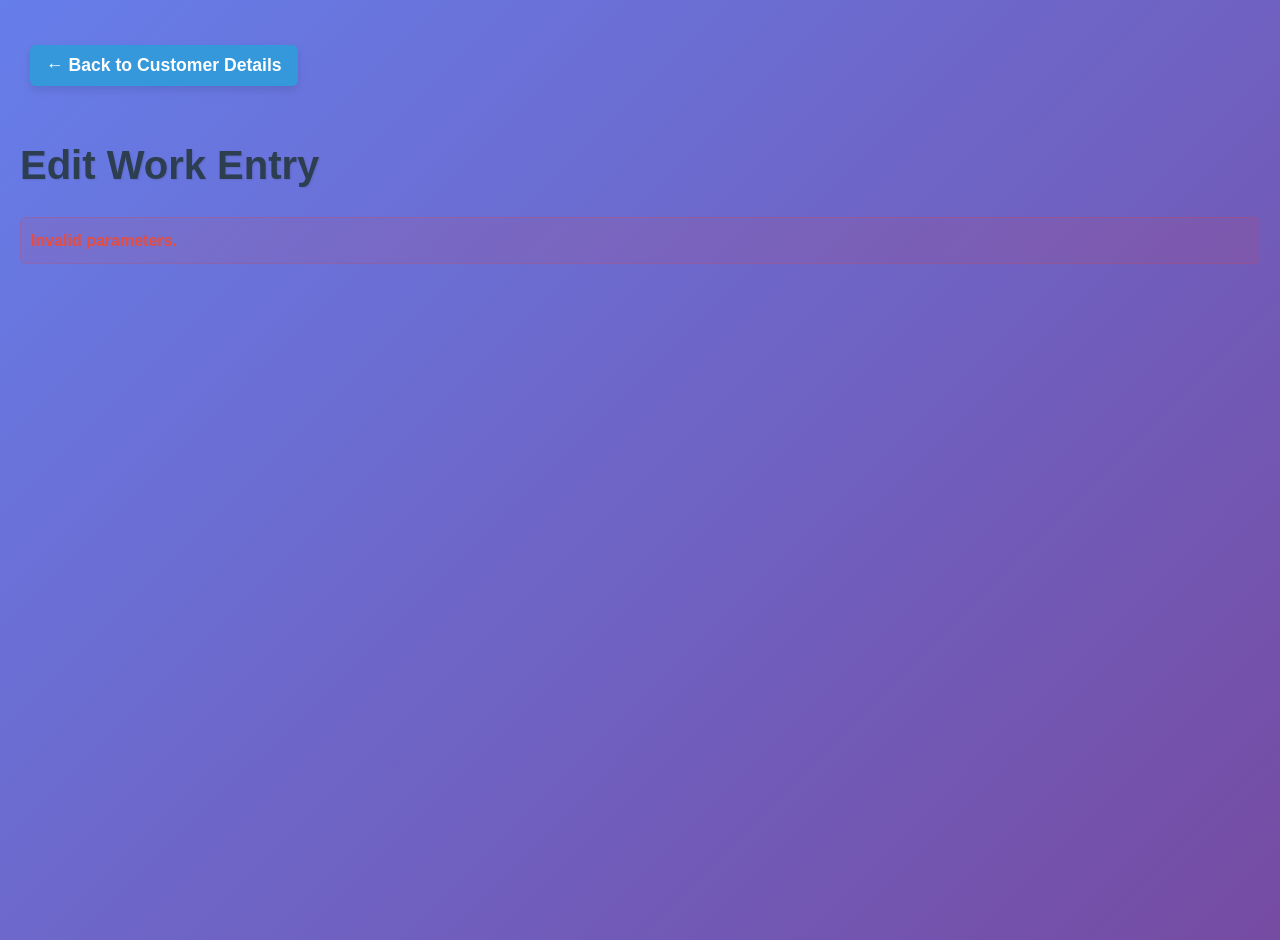
<file: edit-work.html>
<!DOCTYPE html>
<html lang="en">
<head>
  <meta charset="UTF-8" />
  <meta name="viewport" content="width=device-width, initial-scale=1" />
  <title>Edit Work Entry</title>
  <link rel="stylesheet" href="styles.css" />
  <style>
    body { padding: 20px; }
    h1 { color: var(--text-color); }
    form {
      max-width: 400px; background: var(--card-bg); padding: 30px; border-radius: var(--border-radius);
      box-shadow: 0 10px 30px var(--shadow-lg); border: 1px solid var(--table-border);
    }
    label { display: block; margin-top: 15px; font-weight: bold; color: var(--text-color); }
    input { width: 100%; padding: 12px; margin-top: 6px; box-sizing: border-box; border: 1px solid var(--input-border); border-radius: 6px; background: var(--input-bg); color: var(--text-color); }
    input:focus { border-color: var(--input-focus); box-shadow: 0 0 5px rgba(49, 130, 206, 0.3); }
    button {
      margin-top: 25px; padding: 12px 24px; background: var(--button-bg); border: none; color: white; border-radius: 6px; cursor: pointer; font-weight: bold; transition: all 0.3s ease;
    }
    button:hover { background: var(--button-hover); transform: translateY(-2px); box-shadow: 0 4px 12px var(--shadow); }
    #back-button { margin-bottom: 20px; background: var(--secondary-color); color: white; border: none; padding: 10px 16px; cursor: pointer; border-radius: 6px; font-weight: bold; }
    #back-button:hover { background: var(--primary-color); }
    .message { margin-top: 20px; font-weight: bold; padding: 10px; border-radius: 6px; }
    .error { color: var(--error-color); background: rgba(229, 62, 62, 0.1); border: 1px solid rgba(229, 62, 62, 0.2); }
    .success { color: var(--success-color); background: rgba(56, 161, 105, 0.1); border: 1px solid rgba(56, 161, 105, 0.2); }
  </style>
</head>
<body>
  <button id="back-button" onclick="goBack()">← Back to Customer Details</button>
  <h1>Edit Work Entry</h1>
  <form id="edit-work-form">
    <label for="date">Date</label>
    <input type="date" id="date" name="date" required />
    <label for="cultivator">Type of Cultivator</label>
    <input type="text" id="cultivator" name="cultivator" required />
    <label for="totaltime">Total Time (hours.minutes)</label>
    <input type="text" id="totaltime" name="totaltime" placeholder="e.g., 1.05 for 1 hour 5 minutes" required />
    <label for="rate">Amount per Hour (₹)</label>
    <input type="number" id="rate" name="rate" min="0" step="0.01" required />
    <button type="submit">Save Changes</button>
  </form>
  <div id="message" class="message"></div>
  <script>
    function goBack() {
      const username = getQueryParam('username');
      window.location.href = `customer-details.html?username=${encodeURIComponent(username)}`;
    }
    function getQueryParam(param) {
      const urlParams = new URLSearchParams(window.location.search);
      return urlParams.get(param);
    }
    function loadWorkEntry(username, index) {
      const workEntries = JSON.parse(localStorage.getItem('work_entries')) || [];
      const customerWorks = workEntries.filter(e => e.username === username);
      if (index < 0 || index >= customerWorks.length) {
        document.getElementById('message').innerText = 'Work entry not found.';
        document.getElementById('message').classList.add('error');
        document.getElementById('edit-work-form').style.display = 'none';
        return null;
      }
      const entry = customerWorks[index];
      document.getElementById('date').value = entry.date;
      document.getElementById('cultivator').value = entry.cultivator;
      document.getElementById('totaltime').value = entry.timeStr || formatTimeDecimal(entry.time);
      document.getElementById('rate').value = entry.rate;
      return entry;
    }
    function formatTimeDecimal(float) {
      float = parseFloat(float);
      if (isNaN(float)) return "";
      let h = Math.floor(float);
      let decimal = float - h;
      let m = Math.round(decimal * 10);
      return m === 0 ? `${h}` : `${h}.${m.toString().padStart(2,'0')}`;
    }
    function showMessage(message, isError) {
      const msgDiv = document.getElementById('message');
      msgDiv.innerText = message;
      msgDiv.classList.toggle('error', isError);
      msgDiv.classList.toggle('success', !isError);
    }
    document.getElementById('edit-work-form').addEventListener('submit', function(e) {
      e.preventDefault();
      const username = getQueryParam('username');
      const index = parseInt(getQueryParam('index'));
      if (!username || isNaN(index)) return;
      const date = document.getElementById('date').value;
      const cultivator = document.getElementById('cultivator').value.trim();
      const totaltimeStr = document.getElementById('totaltime').value.trim();
      const rate = parseFloat(document.getElementById('rate').value);
      if (!date || !cultivator || !totaltimeStr || isNaN(rate) || rate < 0) {
        showMessage('All fields are required and must be valid.', true);
        return;
      }
      // Parse time
      let totaltime;
      if (totaltimeStr.includes('.')) {
        const parts = totaltimeStr.split('.');
        if (parts.length === 2 && parts[0] && parts[1]) {
          const hours = parseInt(parts[0], 10);
          const minutes = parseInt(parts[1], 10);
          if (isNaN(hours) || isNaN(minutes) || hours < 0 || minutes < 0 || minutes >= 60) {
            showMessage('Please enter valid time in hours.minutes format.', true);
            return;
          }
          totaltime = hours + minutes / 60;
        } else {
          showMessage('Please enter valid time in hours.minutes format.', true);
          return;
        }
      } else {
        const hours = parseInt(totaltimeStr, 10);
        if (isNaN(hours) || hours < 0) {
          showMessage('Please enter valid time in hours.minutes format.', true);
          return;
        }
        totaltime = hours;
      }
      if (totaltime <= 0) {
        showMessage('Time must be greater than 0.', true);
        return;
      }
      let amount = +(totaltime * rate).toFixed(2);
      amount = Math.round(amount / 50) * 50; // Round to nearest 50
      let workEntries = JSON.parse(localStorage.getItem('work_entries')) || [];
      const customerWorks = workEntries.filter(e => e.username === username);
      if (index < 0 || index >= customerWorks.length) {
        showMessage('Work entry not found.', true);
        return;
      }
      const entryToUpdate = customerWorks[index];
      // Find the exact entry in workEntries
      const entryIndex = workEntries.findIndex(e => e === entryToUpdate);
      workEntries[entryIndex].date = date;
      workEntries[entryIndex].cultivator = cultivator;
      workEntries[entryIndex].time = totaltime;
      workEntries[entryIndex].timeStr = totaltimeStr;
      workEntries[entryIndex].rate = rate;
      workEntries[entryIndex].amount = amount;
      // Paid remains unchanged
      localStorage.setItem('work_entries', JSON.stringify(workEntries));
      showMessage('Work entry updated successfully.', false);
      setTimeout(() => goBack(), 2000); // Redirect after 2 seconds
    });
    const username = getQueryParam('username');
    const index = parseInt(getQueryParam('index'));
    if (!username || isNaN(index)) {
      document.getElementById('message').innerText = 'Invalid parameters.';
      document.getElementById('message').classList.add('error');
      document.getElementById('edit-work-form').style.display = 'none';
    } else {
      loadWorkEntry(username, index);
    }
  </script>
</body>
</html>
</file>
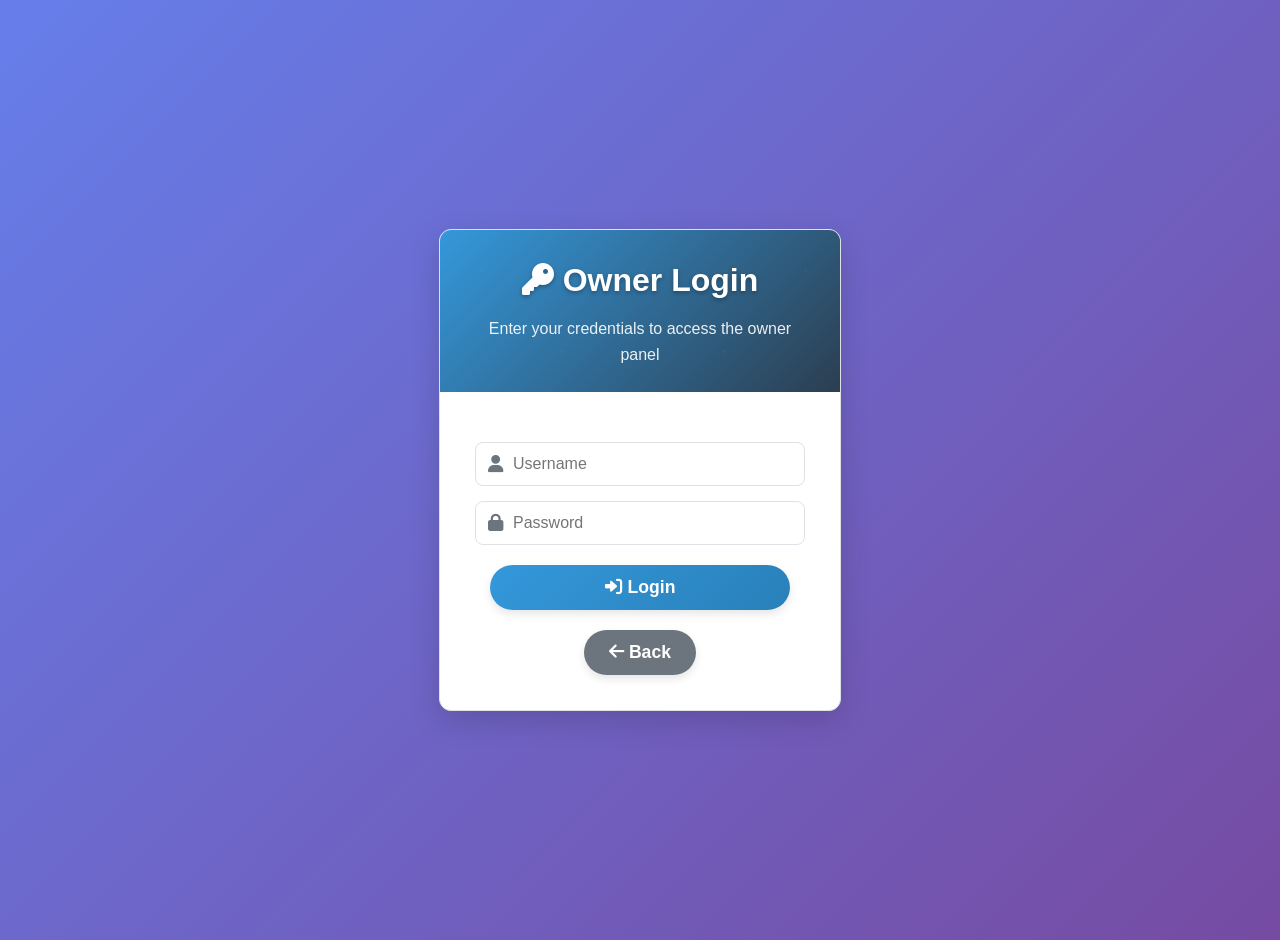
<file: owner-login.html>
<!DOCTYPE html>
<html lang="en">
<head>
  <meta charset="UTF-8" />
  <meta name="viewport" content="width=device-width, initial-scale=1" />
  <title>Owner Login - Tractor Rental Service</title>
  <link rel="stylesheet" href="styles.css" />
  <link rel="stylesheet" href="https://cdnjs.cloudflare.com/ajax/libs/font-awesome/6.0.0/css/all.min.css">
  <style>
    body {
      display: flex;
      align-items: center;
      justify-content: center;
      min-height: 100vh;
      padding: 20px;
    }
    .login-card {
      max-width: 400px;
      width: 100%;
    }
  </style>
</head>
<body>
  <div class="card login-card">
    <div class="card-header">
      <h2><i class="fas fa-key"></i> Owner Login</h2>
      <p class="subtitle">Enter your credentials to access the owner panel</p>
    </div>
    <div class="card-body">
      <form id="owner-login-form">
        <div class="input-group">
          <i class="fas fa-user"></i>
          <input type="text" id="owner-username" placeholder="Username" required />
        </div>
        <div class="input-group">
          <i class="fas fa-lock"></i>
          <input type="password" id="owner-password" placeholder="Password" required />
        </div>
        <button type="submit" class="login-btn"><i class="fas fa-sign-in-alt"></i> Login</button>
      </form>
      <div id="owner-login-error" class="error" style="text-align: center;"></div>
      <button onclick="window.location.href='index.html'" class="back-btn" style="display: block; margin: 20px auto 0;"><i class="fas fa-arrow-left"></i> Back</button>
    </div>
  </div>
  <script>
    document.getElementById('owner-login-form').onsubmit = function(e) {
      e.preventDefault();
      const username = document.getElementById('owner-username').value.trim();
      const password = document.getElementById('owner-password').value;
      if (username === 'spm' && password === 'spm') {
        sessionStorage.setItem('owner_logged_in', 'true');
        window.location.href = 'owner-panel.html';
      } else {
        document.getElementById('owner-login-error').innerText = 'Invalid owner username or password.';
      }
    };
  </script>
</body>
</html>
</file>
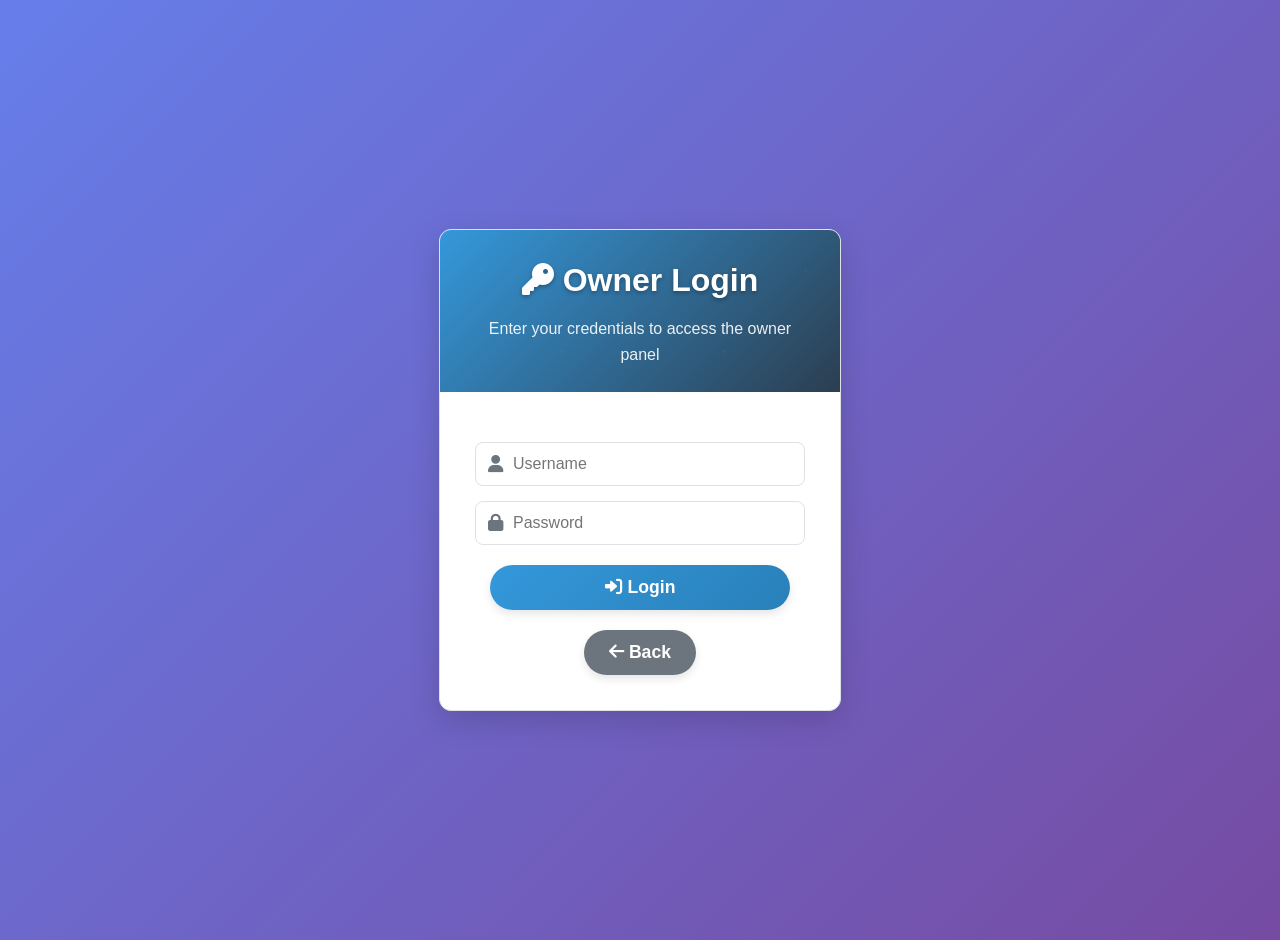
<file: owner-panel.html>
<!DOCTYPE html>
<html lang="en">
<head>
  <meta charset="UTF-8" />
  <meta name="viewport" content="width=device-width, initial-scale=1" />
  <title>Owner Panel - Tractor Rental Service</title>
  <link rel="stylesheet" href="styles.css" />
  <link rel="stylesheet" href="https://cdnjs.cloudflare.com/ajax/libs/font-awesome/6.0.0/css/all.min.css">
  <style>
    body {
      min-height: 100vh;
      padding: 20px;
    }
    .panel-container {
      max-width: 1200px;
      margin: 0 auto;
    }
    .panel-header {
      background: linear-gradient(135deg, var(--secondary-color), var(--primary-color));
      color: white;
      padding: 20px 30px;
      border-radius: var(--border-radius) var(--border-radius) 0 0;
      display: flex;
      justify-content: space-between;
      align-items: center;
    }
    .panel-header h1 {
      color: white;
      margin: 0;
      font-size: 1.8rem;
    }
    .panel-content {
      background: var(--card-bg);
      padding: 30px;
      border-radius: 0 0 var(--border-radius) var(--border-radius);
      box-shadow: 0 10px 30px var(--shadow-lg);
    }
    .tab-buttons {
      display: flex;
      gap: 10px;
      margin-bottom: 25px;
      flex-wrap: wrap;
    }
    .tab-btn {
      padding: 12px 24px;
      background: #2c3e50;
      border: 2px solid #1a252f;
      border-radius: 8px;
      cursor: pointer;
      font-size: 1rem;
      font-weight: 600;
      transition: all 0.3s ease;
      display: flex;
      align-items: center;
      gap: 8px;
      color: white;
    }
    .tab-btn:hover {
      border-color: #3498db;
      background: #34495e;
    }
    .tab-btn.active {
      background: #3498db;
      color: white;
      border-color: #2980b9;
    }
    .tab-content {
      display: none;
      background: var(--card-bg);
      padding: 25px;
      border-radius: 8px;
    }
    .tab-content.active {
      display: block;
    }
    .form-field {
      margin-bottom: 20px;
    }
    .form-field label {
      display: block;
      margin-bottom: 8px;
      font-weight: bold;
      font-size: 1.1rem;
      color: #333;
    }
    .form-field input, .form-field select, .form-field textarea {
      width: 100%;
      padding: 12px 15px;
      font-size: 1rem;
      border: 2px solid #ddd;
      border-radius: 8px;
      box-sizing: border-box;
    }
    .form-field input:focus, .form-field select:focus, .form-field textarea:focus {
      border-color: var(--primary-color);
      outline: none;
    }
    .form-btn {
      padding: 14px 28px;
      font-size: 1.1rem;
      font-weight: bold;
      background: var(--primary-color);
      color: white;
      border: none;
      border-radius: 8px;
      cursor: pointer;
      margin-top: 10px;
    }
    .form-btn:hover {
      background: var(--secondary-color);
    }
    .form-container {
      background: #2c3e50;
      padding: 25px;
      border-radius: 10px;
      border: 1px solid #1a252f;
      max-width: 600px;
      color: white;
    }
    .form-container h3 {
      margin-top: 0;
      margin-bottom: 20px;
      font-size: 1.5rem;
      color: #ffffff;
    }
    .form-container .form-field label {
      color: #ecf0f1;
    }
    .form-container .form-btn {
      background: #3498db;
      color: white;
      border: 2px solid #2980b9;
    }
    .form-container .form-btn:hover {
      background: #2980b9;
    }
    .form-container input,
    .form-container select,
    .form-container textarea {
      background: #ecf0f1;
      color: #2c3e50;
      border: 2px solid #34495e;
    }
    .form-container input:focus,
    .form-container select:focus,
    .form-container textarea:focus {
      border-color: #3498db;
      outline: none;
    }
  </style>
</head>
<body>
  <div class="panel-container">
    <div class="panel-header">
      <h1><i class="fas fa-cogs"></i> Tractor Owner Panel</h1>
      <button onclick="logout()" class="logout-btn"><i class="fas fa-sign-out-alt"></i> Logout</button>
    </div>
    <div class="panel-content">
      <div class="tab-buttons">
        <button class="tab-btn active" onclick="showTab('view-customers')">
          <i class="fas fa-users"></i> View Customer Details
        </button>
        <button class="tab-btn" onclick="showTab('log-work')">
          <i class="fas fa-plus-circle"></i> Enter Work Details
        </button>
        <button class="tab-btn" onclick="showTab('create-account')">
          <i class="fas fa-user-plus"></i> Create Customer Account
        </button>
      </div>
      
      <div id="view-customers" class="tab-content active">
        <div id="customers-panel"></div>
      </div>
      
      <div id="log-work" class="tab-content">
        <div id="work-entry-panel"></div>
      </div>
      
      <div id="create-account" class="tab-content">
        <div id="create-account-panel"></div>
      </div>
    </div>
  </div>

  <script src="app.js"></script>
  <script>
    // Check if owner is logged in
    if (sessionStorage.getItem('owner_logged_in') !== 'true') {
      window.location.href = 'owner-login.html';
    }

    function showTab(tabName) {
      // Update tab buttons
      document.querySelectorAll('.tab-btn').forEach(btn => {
        btn.classList.remove('active');
      });
      event.target.closest('.tab-btn').classList.add('active');
      
      // Update tab content
      document.querySelectorAll('.tab-content').forEach(content => {
        content.classList.remove('active');
      });
      document.getElementById(tabName).classList.add('active');
      
      // Load tab content
      if (tabName === 'view-customers') {
        renderSortedCustomersTable(document.getElementById('customers-panel'));
      } else if (tabName === 'log-work') {
        renderWorkEntryForm();
      } else if (tabName === 'create-account') {
        renderCreateAccountForm();
      }
    }

    function renderWorkEntryForm() {
      const panel = document.getElementById('work-entry-panel');
      panel.innerHTML = `
        <div class="form-container">
          <h3><i class="fas fa-plus-circle"></i> Enter Work Details</h3>
          <form id="work-entry-form">
            <div class="form-field">
              <label><i class="fas fa-user"></i> Customer Username</label>
              <input type="text" id="we-username" placeholder="Customer Username" list="username-list" required />
              <datalist id="username-list"></datalist>
            </div>
            <div class="form-field">
              <label><i class="fas fa-calendar"></i> Date</label>
              <input type="date" id="we-date" required />
            </div>
            <div class="form-field">
              <label><i class="fas fa-tractor"></i> Type of Cultivator</label>
              <input type="text" id="we-cultivator" list="cultivator-list" placeholder="Enter cultivator type" required />
              <datalist id="cultivator-list"></datalist>
            </div>
            <div class="form-field">
              <label><i class="fas fa-clock"></i> Total Time (hours.minutes)</label>
              <input type="text" id="we-totaltime" placeholder="e.g., 1.05 for 1 hour 5 minutes" required />
            </div>
            <div class="form-field">
              <label><i class="fas fa-rupee-sign"></i> Amount per Hour (₹)</label>
              <input type="number" id="we-rate" min="0" step="0.01" placeholder="Enter rate per hour" required />
            </div>
            <button type="submit" class="form-btn"><i class="fas fa-save"></i> Log Work</button>
          </form>
          <div id="we-error" class="error"></div>
        </div>
      `;
      
      // Add autocomplete for username
      const usernameInput = document.getElementById('we-username');
      const usernameDatalist = document.getElementById('username-list');
      usernameInput.addEventListener('input', function() {
        const query = this.value.toLowerCase();
        const users = JSON.parse(localStorage.getItem('tractor_users')) || [];
        const filteredUsers = users.filter(user =>
          user.username.toLowerCase().startsWith(query) ||
          user.name.toLowerCase().startsWith(query) ||
          (user.nickname && user.nickname.toLowerCase().startsWith(query))
        );
        usernameDatalist.innerHTML = filteredUsers.map(user => `<option value="${user.username}">`).join('');
      });
      
      // Populate cultivator datalist
      const workEntries = JSON.parse(localStorage.getItem('work_entries')) || [];
      const uniqueCultivators = [...new Set(workEntries.map(entry => entry.cultivator))];
      const cultivatorDatalist = document.getElementById('cultivator-list');
      cultivatorDatalist.innerHTML = uniqueCultivators.map(type => `<option value="${type}">`).join('');
      
      document.getElementById('work-entry-form').onsubmit = function(e) {
        e.preventDefault();
        logWorkEntry();
      };
    }

    function renderCreateAccountForm() {
      const panel = document.getElementById('create-account-panel');
      panel.innerHTML = `
        <div class="form-container">
          <h3>Create Customer Account</h3>
          <form id="create-customer-form">
            <div class="form-field">
              <label>Customer Username</label>
              <input type="text" id="ca-username" placeholder="Customer Username" required />
            </div>
            <div class="form-field">
              <label>Customer Password</label>
              <input type="password" id="ca-password" placeholder="Customer Password" required />
            </div>
            <div class="form-field">
              <label>Customer Name</label>
              <input type="text" id="ca-name" placeholder="Customer Name" required />
            </div>
            <div class="form-field">
              <label>Customer Nickname (optional)</label>
              <input type="text" id="ca-nickname" placeholder="Customer Nickname" />
            </div>
            <button type="submit" class="form-btn">Create Account</button>
          </form>
          <div id="ca-error" class="error"></div>
        </div>
      `;
      
      document.getElementById('create-customer-form').onsubmit = function(e) {
        e.preventDefault();
        createCustomerAccount();
      };
    }

    function logout() {
      sessionStorage.removeItem('owner_logged_in');
      window.location.href = 'index.html';
    }

    // Load customers table on page load
    window.addEventListener('DOMContentLoaded', () => {
      renderSortedCustomersTable(document.getElementById('customers-panel'));
    });
  </script>
</body>
</html>
</file>
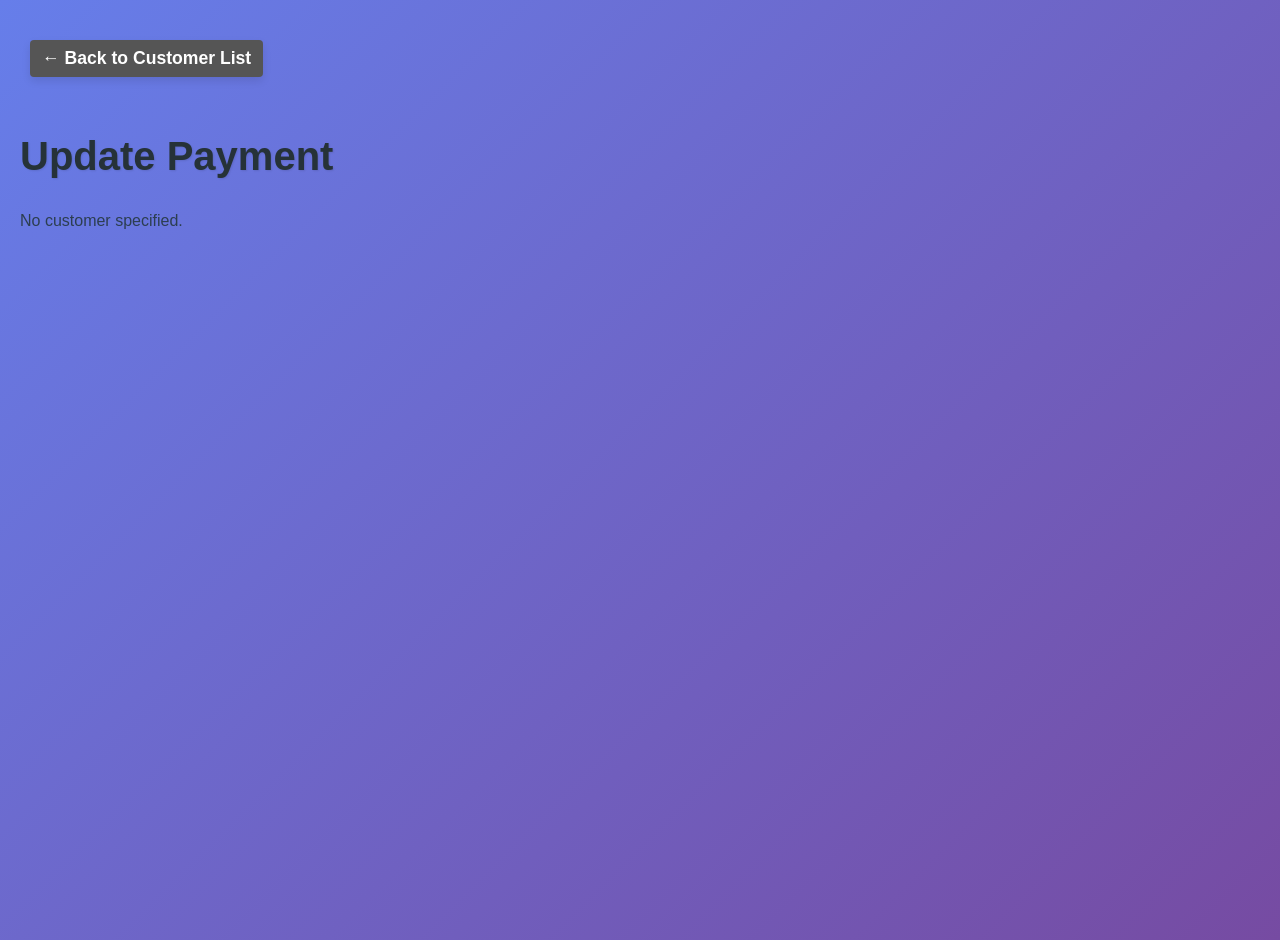
<file: update.html>
<!DOCTYPE html>
<html lang="en">
<head>
  <meta charset="UTF-8" />
  <meta name="viewport" content="width=device-width, initial-scale=1" />
  <title>Update Payment</title>
  <link rel="stylesheet" href="styles.css" />
  <style>
    body { padding: 20px; }
    h1 { color: #263238; }
    form {
      max-width: 400px; background: white; padding: 20px; border-radius: 8px;
      box-shadow: 0 0 10px rgba(0,0,0,0.1);
    }
    label { display: block; margin-top: 12px; font-weight: bold; }
    input { width: 100%; padding: 8px; margin-top: 4px; box-sizing: border-box; }
    button {
      margin-top: 20px; padding: 10px 20px; background: #2e7d32; border: none; color: white; border-radius: 4px; cursor: pointer;
    }
    button:hover { background: #388e3c; }
    #back-button { margin-bottom: 20px; background: #555; color: white; border: none; padding: 8px 12px; cursor: pointer; border-radius: 4px; }
    .message { margin-top: 16px; font-weight: bold; }
    .error { color: red; }
    .success { color: green; }
  </style>
</head>
<body>
  <button id="back-button" onclick="goBack()">← Back to Customer List</button>
  <h1>Update Payment</h1>

  <div id="customer-info"></div>

  <form id="payment-form">
    <label for="payment">Add Payment Amount (₹)</label>
    <input type="number" step="0.01" min="0" id="payment" name="payment" required />
    <button type="submit">Update Payment</button>
  </form>
  <div id="message" class="message"></div>
  <script>
    function goBack() { window.location.href = 'owner-panel.html'; }
    function getQueryParam(param) {
      const urlParams = new URLSearchParams(window.location.search);
      return urlParams.get(param);
    }
    function loadCustomer(username) {
      const users = JSON.parse(localStorage.getItem('tractor_users')) || [];
      const user = users.find(u => u.username === username);
      if (!user) {
        document.getElementById('customer-info').innerText = 'Customer not found.';
        document.getElementById('payment-form').style.display = 'none';
        return null;
      }
      document.getElementById('customer-info').innerHTML = `
        <p><strong>Username:</strong> ${user.username}</p>
        <p><strong>Name:</strong> ${user.name}</p>
      `;
      return user;
    }
    function showMessage(message, isError) {
      const msgDiv = document.getElementById('message');
      msgDiv.innerText = message;
      msgDiv.classList.toggle('error', isError);
      msgDiv.classList.toggle('success', !isError);
    }
    document.getElementById('payment-form').addEventListener('submit', function(e) {
      e.preventDefault();
      const username = getQueryParam('username');
      if (!username) return;
      let paymentAmount = parseFloat(document.getElementById('payment').value);
      if (isNaN(paymentAmount) || paymentAmount <= 0) {
        showMessage('Please enter a valid payment amount greater than zero.', true);
        return;
      }
      let workEntries = JSON.parse(localStorage.getItem('work_entries')) || [];
      let userWork = workEntries.filter(e => e.username === username);
      if (userWork.length === 0) {
        showMessage('This customer has no work entries.', true);
        return;
      }
      let totalAmount = userWork.reduce((sum, e) => sum + e.amount, 0);
      let totalPaid = userWork.reduce((sum, e) => sum + e.paid, 0);
      let totalBalance = totalAmount - totalPaid;
      if (paymentAmount > totalBalance) {
        showMessage(`Payment exceeds total balance (₹${totalBalance.toFixed(2)}).`, true);
        return;
      }
      let amountToPay = paymentAmount;
      for (let i = 0; i < workEntries.length && amountToPay > 0; i++) {
        let entry = workEntries[i];
        if (entry.username === username) {
          let balance = entry.amount - entry.paid;
          if (balance > 0) {
            let pay = Math.min(balance, amountToPay);
            entry.paid += pay;
            amountToPay -= pay;
          }
        }
      }
      localStorage.setItem('work_entries', JSON.stringify(workEntries));
      showMessage('Payment updated successfully.', false);
      document.getElementById('payment').value = '';
    });
    const username = getQueryParam('username');
    if (!username) {
      document.getElementById('customer-info').innerText = 'No customer specified.';
      document.getElementById('payment-form').style.display = 'none';
    } else {
      loadCustomer(username);
    }
  </script>
</body>
</html>
</file>
<file: styles.css>
:root {
    --primary-color: #2c3e50;
    --secondary-color: #3498db;
    --accent-color: #e74c3c;
    --success-color: #27ae60;
    --warning-color: #f39c12;
    --bg-color: #f8f9fa;
    --text-color: #2c3e50;
    --text-light: #6c757d;
    --card-bg: #ffffff;
    --button-bg: linear-gradient(135deg, #3498db, #2980b9);
    --button-hover: linear-gradient(135deg, #2980b9, #21618c);
    --input-bg: #ffffff;
    --input-border: #dee2e6;
    --input-focus: #3498db;
    --table-bg: #ffffff;
    --table-border: #dee2e6;
    --table-header-bg: #f8f9fa;
    --error-color: #e74c3c;
    --shadow: rgba(0, 0, 0, 0.1);
    --shadow-lg: rgba(0, 0, 0, 0.15);
    --backdrop: rgba(255, 255, 255, 0.98);
    --border-radius: 12px;
    --border-radius-sm: 8px;
    --transition: all 0.3s cubic-bezier(0.4, 0, 0.2, 1);
}

body {
    font-family: 'Inter', 'Segoe UI', Tahoma, Geneva, Verdana, sans-serif;
    margin: 0;
    padding: 0;
    min-height: 100vh;
    background: linear-gradient(135deg, #667eea 0%, #764ba2 100%);
    color: var(--text-color);
    transition: var(--transition);
    line-height: 1.6;
}

.hero-section {
    position: relative;
    height: 100vh;
    background-image: url('tractor.jpg');
    background-size: cover;
    background-position: center;
    background-repeat: no-repeat;
    display: flex;
    align-items: center;
    justify-content: center;
}

.hero-overlay {
    position: absolute;
    top: 0;
    left: 0;
    right: 0;
    bottom: 0;
    background: rgba(0, 0, 0, 0.5);
    display: flex;
    flex-direction: column;
    align-items: center;
    justify-content: center;
    text-align: center;
    color: white;
}



.hero-overlay h1 {
    font-size: 3rem;
    margin-bottom: 20px;
    text-shadow: 2px 2px 4px rgba(0,0,0,0.7);
    color: white;
    position: relative;
    z-index: 2;
}

.hero-overlay #role-selection {
    margin-top: 30px;
}

.hero-overlay #role-selection h2 {
    color: white;
    margin-bottom: 20px;
    text-shadow: 1px 1px 2px rgba(0,0,0,0.7);
}

.hero-overlay button {
    background: rgba(255, 255, 255, 0.9);
    color: var(--primary-color);
    border: 2px solid white;
    margin: 0 10px;
    transition: all 0.3s ease;
}

.hero-overlay button:hover {
    background: white;
    transform: translateY(-2px);
    box-shadow: 0 4px 8px rgba(0,0,0,0.3);
}

.login-page {
    background: linear-gradient(135deg, var(--primary-color) 0%, var(--secondary-color) 100%);
    display: flex;
    flex-direction: column;
    min-height: 100vh;
    position: relative;
}

.login-page::before {
    content: '';
    position: absolute;
    top: 0;
    left: 0;
    right: 0;
    bottom: 0;
    background: url('data:image/svg+xml,<svg xmlns="http://www.w3.org/2000/svg" viewBox="0 0 100 100"><defs><pattern id="grid" width="10" height="10" patternUnits="userSpaceOnUse"><path d="M 10 0 L 0 0 0 10" fill="none" stroke="rgba(255,255,255,0.03)" stroke-width="1"/></pattern></defs><rect width="100" height="100" fill="url(%23grid)"/></svg>');
    pointer-events: none;
}
h1, h2, h3, h4 {
    color: var(--text-color);
    text-shadow: 1px 1px 2px rgba(0,0,0,0.1);
}
h1 {
    font-size: 2.5rem;
    margin-bottom: 20px;
}
h2 {
    font-size: 2rem;
    margin-bottom: 15px;
}
button {
    margin: 10px;
    padding: 12px 25px;
    font-size: 1.1rem;
    font-weight: bold;
    background: var(--button-bg);
    color: white;
    border: none;
    border-radius: 25px;
    cursor: pointer;
    transition: all 0.3s ease;
    box-shadow: 0 4px 8px var(--shadow);
}
button:hover {
    background: var(--button-hover);
    transform: translateY(-2px);
    box-shadow: 0 6px 12px var(--shadow);
}
.hidden {
    display: none;
}
#error, .error {
    color: var(--error-color);
    margin-top: 8px;
}
input,
select {
    margin: 8px 0;
    padding: 10px;
    font-size: 1rem;
    border: 1px solid var(--input-border);
    border-radius: 5px;
    width: 100%;
    max-width: 300px;
    box-sizing: border-box;
    background-color: var(--input-bg);
    color: var(--text-color);
}
input:focus,
select:focus {
    outline: none;
    border-color: var(--input-focus);
    box-shadow: 0 0 5px rgba(49, 130, 206, 0.5);
}
#work-table {
    width: 100%;
    border-collapse: collapse;
    background: var(--table-bg);
    color: var(--text-color);
}
#work-table th, #work-table td {
    border: 1px solid var(--table-border);
    padding: 6px;
    text-align: center;
}
/* Card Components */
.card {
    max-width: 900px;
    width: 100%;
    background: var(--card-bg);
    border-radius: var(--border-radius);
    box-shadow: 0 10px 30px var(--shadow-lg);
    border: 1px solid var(--table-border);
    overflow: hidden;
    animation: slideIn 0.5s ease-out;
    transition: var(--transition);
}

.card:hover {
    box-shadow: 0 15px 40px var(--shadow-lg);
    transform: translateY(-2px);
}

.card-header {
    background: linear-gradient(135deg, var(--secondary-color), var(--primary-color));
    color: white;
    padding: 25px 35px;
    text-align: center;
    position: relative;
    overflow: hidden;
}

.card-header::before {
    content: '';
    position: absolute;
    top: 0;
    left: 0;
    right: 0;
    bottom: 0;
    background: url('data:image/svg+xml,<svg xmlns="http://www.w3.org/2000/svg" viewBox="0 0 100 100"><defs><pattern id="grain" width="100" height="100" patternUnits="userSpaceOnUse"><circle cx="25" cy="25" r="1" fill="rgba(255,255,255,0.1)"/><circle cx="75" cy="75" r="1" fill="rgba(255,255,255,0.1)"/><circle cx="50" cy="10" r="0.5" fill="rgba(255,255,255,0.05)"/><circle cx="10" cy="50" r="0.5" fill="rgba(255,255,255,0.05)"/><circle cx="90" cy="50" r="0.5" fill="rgba(255,255,255,0.05)"/></pattern></defs><rect width="100" height="100" fill="url(%23grain)"/></svg>');
    opacity: 0.3;
}

.card-header h1, .card-header h2 {
    margin: 0 0 10px 0;
    color: white;
    font-weight: 700;
    text-shadow: 0 2px 4px rgba(0,0,0,0.3);
    position: relative;
    z-index: 1;
}

.subtitle {
    margin: 0;
    color: rgba(255, 255, 255, 0.9);
    font-size: 1rem;
    font-weight: 400;
    position: relative;
    z-index: 1;
}

.card-body {
    padding: 35px;
}

/* Form alignment improvements */
.input-group {
    display: flex;
    align-items: center;
    margin: 15px 0;
    background: var(--input-bg);
    border: 1px solid var(--input-border);
    border-radius: 8px;
    padding: 0 12px;
}

.input-group i {
    color: var(--text-light);
    margin-right: 10px;
    font-size: 1.1rem;
}

.input-group input {
    flex: 1;
    border: none;
    padding: 12px 0;
    margin: 0;
    max-width: none;
    background: transparent;
}

.input-group input:focus {
    outline: none;
    box-shadow: none;
}

.login-btn {
    width: 100%;
    max-width: 300px;
    margin: 20px auto;
    display: block;
}

.back-btn {
    background: var(--text-light);
    margin-top: 15px;
}

#role-selection, #owner-login-section {
    text-align: center;
}

#owner-login-section {
    max-width: 400px;
    margin: 0 auto;
}

/* Page container for centered layout */
.page-container {
    max-width: 900px;
    margin: 0 auto;
    padding: 20px;
}

/* Form styling improvements */
.card-body form {
    max-width: 400px;
    margin: 0 auto;
}

.card-body form input,
.card-body form select {
    display: block;
    width: 100%;
    max-width: 100%;
}

/* Action buttons container */
.action-buttons {
    display: flex;
    flex-direction: column;
    gap: 15px;
    max-width: 400px;
    margin: 0 auto;
}

.action-btn {
    display: flex;
    align-items: center;
    justify-content: center;
    gap: 10px;
    width: 100%;
    padding: 15px 20px;
    font-size: 1.1rem;
}

.action-btn i {
    font-size: 1.3rem;
}

/* Table container */
.table-container {
    overflow-x: auto;
    margin-top: 20px;
}

#work-table {
    min-width: 600px;
}

/* Modern Table Styling */
.modern-table {
    width: 100%;
    min-width: 600px;
    border-collapse: separate;
    border-spacing: 0;
    background: white;
    border-radius: 16px;
    overflow: hidden;
    box-shadow: 0 8px 25px rgba(0, 0, 0, 0.15);
}

.modern-table th {
    background: linear-gradient(135deg, #2c3e50, #34495e);
    color: white;
    font-weight: 600;
    padding: 16px 14px;
    text-align: center;
    text-transform: uppercase;
    font-size: 0.8rem;
    letter-spacing: 0.5px;
    border: none;
}

.modern-table th:first-child {
    border-top-left-radius: 16px;
}

.modern-table th:last-child {
    border-top-right-radius: 16px;
}

.modern-table td {
    padding: 16px 14px;
    text-align: center;
    border-bottom: 1px solid #ecf0f1;
    transition: all 0.2s;
}

.modern-table tbody tr:hover {
    background: linear-gradient(135deg, #f8f9fa, #e9ecef);
    transform: scale(1.01);
}

.modern-table tbody tr:last-child td {
    border-bottom: none;
}

/* Amount styling */
.amount {
    font-weight: 700;
    font-family: 'Segoe UI', Tahoma, Geneva, Verdana, sans-serif;
}

.amount-paid {
    color: #27ae60;
}

.amount-balance {
    color: #e74c3c;
}

/* Total row */
.total-row {
    background: linear-gradient(135deg, #3498db, #2980b9);
    color: white;
    font-weight: bold;
}

.total-row td {
    padding: 18px 14px;
    font-size: 1.1rem;
}

/* Section title */
.section-title {
    display: flex;
    align-items: center;
    gap: 12px;
    margin-bottom: 20px;
    color: #2c3e50;
    font-size: 1.4rem;
}

/* Language selector dark */
.language-selector {
    display: flex;
    align-items: center;
    gap: 15px;
    margin: 25px 0;
    padding: 20px;
    background: linear-gradient(135deg, #2c3e50, #34495e);
    border-radius: 12px;
}

.language-selector label {
    color: white;
    font-weight: 600;
    display: flex;
    align-items: center;
    gap: 10px;
}

.language-selector select {
    width: auto;
    min-width: 150px;
    padding: 10px 15px;
    border-radius: 8px;
    border: 2px solid #3498db;
    background: white;
    color: #2c3e50;
    font-weight: 600;
    cursor: pointer;
}

/* Info card styling */
.info-card {
    background: var(--bg-color);
    border-radius: var(--border-radius);
    padding: 20px;
    margin-bottom: 20px;
    border: 1px solid var(--table-border);
}

.info-card h3 {
    margin-top: 0;
    margin-bottom: 15px;
    display: flex;
    align-items: center;
    gap: 10px;
}

.info-content p {
    margin: 8px 0;
    display: flex;
    align-items: center;
    gap: 8px;
}

.info-content ul {
    margin: 10px 0;
    padding-left: 20px;
}

.info-content li {
    margin: 5px 0;
}

/* Language selector */
.language-selector {
    display: flex;
    align-items: center;
    justify-content: center;
    gap: 10px;
    margin: 20px 0;
}

/* Table Action Buttons */
.table-btn {
    padding: 8px 14px;
    font-size: 0.85rem;
    border-radius: 6px;
    border: none;
    cursor: pointer;
    transition: all 0.2s ease;
    font-weight: 600;
    margin: 2px;
}

.view-btn {
    background: linear-gradient(135deg, #3498db, #2980b9);
    color: white;
}

.view-btn:hover {
    background: linear-gradient(135deg, #2980b9, #21618c);
    transform: translateY(-1px);
}

.update-btn {
    background: linear-gradient(135deg, #27ae60, #1e8449);
    color: white;
}

.update-btn:hover {
    background: linear-gradient(135deg, #1e8449, #196f3d);
    transform: translateY(-1px);
}

.edit-btn {
    background: linear-gradient(135deg, #f39c12, #d68910);
    color: white;
}

.edit-btn:hover {
    background: linear-gradient(135deg, #d68910, #b9770e);
    transform: translateY(-1px);
}

.delete-btn {
    background: linear-gradient(135deg, #e74c3c, #c0392b);
    color: white;
}

.delete-btn:hover {
    background: linear-gradient(135deg, #c0392b, #a93226);
    transform: translateY(-1px);
}

/* Logout button */
.logout-btn {
    display: block;
    margin: 30px auto 0;
    background: var(--accent-color);
}

.logout-btn:hover {
    background: #c0392b;
}
#owner-section, #customer-section {
    background: var(--bg-color);
    padding: 20px;
    border-radius: 8px;
    box-shadow: 0 4px 8px var(--shadow);
}

/* Animations */
@keyframes spin {
    0% { transform: rotate(0deg); }
    100% { transform: rotate(360deg); }
}
.fade-in {
    animation: fadeIn 0.5s ease-in;
}
@keyframes fadeIn {
    from { opacity: 0; }
    to { opacity: 1; }
}

/* Export buttons */
#export-buttons button {
    margin: 5px;
    padding: 8px 16px;
    font-size: 0.9rem;
}

/* Header Styles */
.app-header {
    background: rgba(255, 255, 255, 0.95);
    backdrop-filter: blur(10px);
    border-bottom: 1px solid var(--table-border);
    position: sticky;
    top: 0;
    z-index: 100;
}

.header-content {
    max-width: 1200px;
    margin: 0 auto;
    padding: 0 20px;
    display: flex;
    justify-content: space-between;
    align-items: center;
    height: 70px;
}

.logo {
    display: flex;
    align-items: center;
    gap: 10px;
    font-size: 1.5rem;
    font-weight: bold;
    color: var(--primary-color);
}

.logo i {
    font-size: 2rem;
    color: var(--accent-color);
}

.nav-links {
    display: flex;
    gap: 30px;
}

.nav-link {
    color: var(--text-color);
    text-decoration: none;
    font-weight: 500;
    transition: color 0.3s ease;
}

.nav-link:hover {
    color: var(--primary-color);
}

/* Main Content */
.main-content {
    flex: 1;
    display: flex;
    align-items: center;
    justify-content: center;
    padding: 40px 20px;
}

/* Welcome Card Enhancements */
.welcome-card {
    max-width: 900px;
    width: 100%;
}

.welcome-icon {
    text-align: center;
    margin-bottom: 20px;
}

.welcome-icon i {
    font-size: 4rem;
    color: var(--accent-color);
    background: linear-gradient(135deg, var(--primary-color), var(--secondary-color));
    -webkit-background-clip: text;
    -webkit-text-fill-color: transparent;
}

.welcome-card .card-header h1 {
    font-size: 2.5rem;
    margin-bottom: 10px;
    background: linear-gradient(135deg, var(--primary-color), var(--secondary-color));
    -webkit-background-clip: text;
    -webkit-text-fill-color: transparent;
}

.welcome-card .subtitle {
    font-size: 1.2rem;
    color: var(--text-secondary);
    margin-bottom: 30px;
}

/* Features Grid */
.features-grid {
    display: grid;
    grid-template-columns: repeat(auto-fit, minmax(250px, 1fr));
    gap: 20px;
    margin-bottom: 40px;
}

.feature-item {
    text-align: center;
    padding: 20px;
    background: var(--card-bg);
    border-radius: var(--border-radius);
    box-shadow: 0 5px 15px var(--shadow);
    transition: transform 0.3s ease, box-shadow 0.3s ease;
}

.feature-item:hover {
    transform: translateY(-5px);
    box-shadow: 0 10px 25px var(--shadow-lg);
}

.feature-item i {
    font-size: 2.5rem;
    color: var(--primary-color);
    margin-bottom: 15px;
}

.feature-item h3 {
    color: var(--text-color);
    margin-bottom: 10px;
}

.feature-item p {
    color: var(--text-secondary);
    font-size: 0.9rem;
}

/* Role Selection Section */
.role-selection-section h2 {
    text-align: center;
    color: var(--text-color);
    margin-bottom: 30px;
    font-size: 1.8rem;
}

/* Enhanced Role Buttons */
.role-buttons {
    display: grid;
    grid-template-columns: repeat(auto-fit, minmax(300px, 1fr));
    gap: 20px;
}

.role-btn {
    display: flex;
    align-items: center;
    gap: 15px;
    padding: 25px;
    background: var(--card-bg);
    border: 2px solid var(--table-border);
    border-radius: var(--border-radius);
    cursor: pointer;
    transition: all 0.3s ease;
    text-align: left;
}

.role-btn:hover {
    border-color: var(--primary-color);
    box-shadow: 0 8px 25px var(--shadow-lg);
    transform: translateY(-3px);
}

.role-icon {
    flex-shrink: 0;
    width: 50px;
    height: 50px;
    background: linear-gradient(135deg, var(--primary-color), var(--secondary-color));
    border-radius: 50%;
    display: flex;
    align-items: center;
    justify-content: center;
    color: white;
    font-size: 1.5rem;
}

.role-info {
    flex: 1;
}

.role-title {
    display: block;
    font-size: 1.2rem;
    font-weight: bold;
    color: var(--text-color);
    margin-bottom: 5px;
}

.role-desc {
    display: block;
    font-size: 0.9rem;
    color: var(--text-secondary);
}

.role-btn i.fa-arrow-right {
    color: var(--primary-color);
    font-size: 1.2rem;
    transition: transform 0.3s ease;
}

.role-btn:hover i.fa-arrow-right {
    transform: translateX(5px);
}

/* Footer Styles */
.app-footer {
    background: var(--card-bg);
    border-top: 1px solid var(--table-border);
    margin-top: auto;
}

/* Hide footer when owner login section is visible */
#owner-login-section:not(.hidden) ~ .app-footer,
#owner-section:not(.hidden) ~ .app-footer,
#customer-section:not(.hidden) ~ .app-footer {
    display: none;
}

.footer-content {
    max-width: 1200px;
    margin: 0 auto;
    padding: 40px 20px 20px;
    display: grid;
    grid-template-columns: repeat(auto-fit, minmax(250px, 1fr));
    gap: 30px;
}

.footer-section h4 {
    color: var(--text-color);
    margin-bottom: 15px;
    font-size: 1.1rem;
}

.footer-section p {
    color: var(--text-secondary);
    margin-bottom: 8px;
    font-size: 0.9rem;
}

.footer-section i {
    margin-right: 8px;
    color: var(--primary-color);
}

.footer-bottom {
    border-top: 1px solid var(--table-border);
    padding: 20px;
    text-align: center;
    background: rgba(0, 0, 0, 0.02);
}

.footer-bottom p {
    color: var(--text-secondary);
    font-size: 0.9rem;
    margin: 0;
}

/* Mobile responsiveness */
@media (max-width: 768px) {
    body {
        padding: 10px;
    }
    h1 {
        font-size: 2rem;
    }
    h2 {
        font-size: 1.5rem;
    }
    button {
        padding: 10px 20px;
        font-size: 1rem;
    }
    input, select {
        max-width: 100%;
    }
    #role-selection, #owner-login-section {
        padding: 20px;
        max-width: 100%;
    }
    #owner-section, #customer-section {
        padding: 15px;
    }
    #work-table th, #work-table td {
        padding: 4px;
        font-size: 0.9rem;
    }
    #export-buttons button {
        padding: 6px 12px;
        font-size: 0.8rem;
    }
}
</file>
